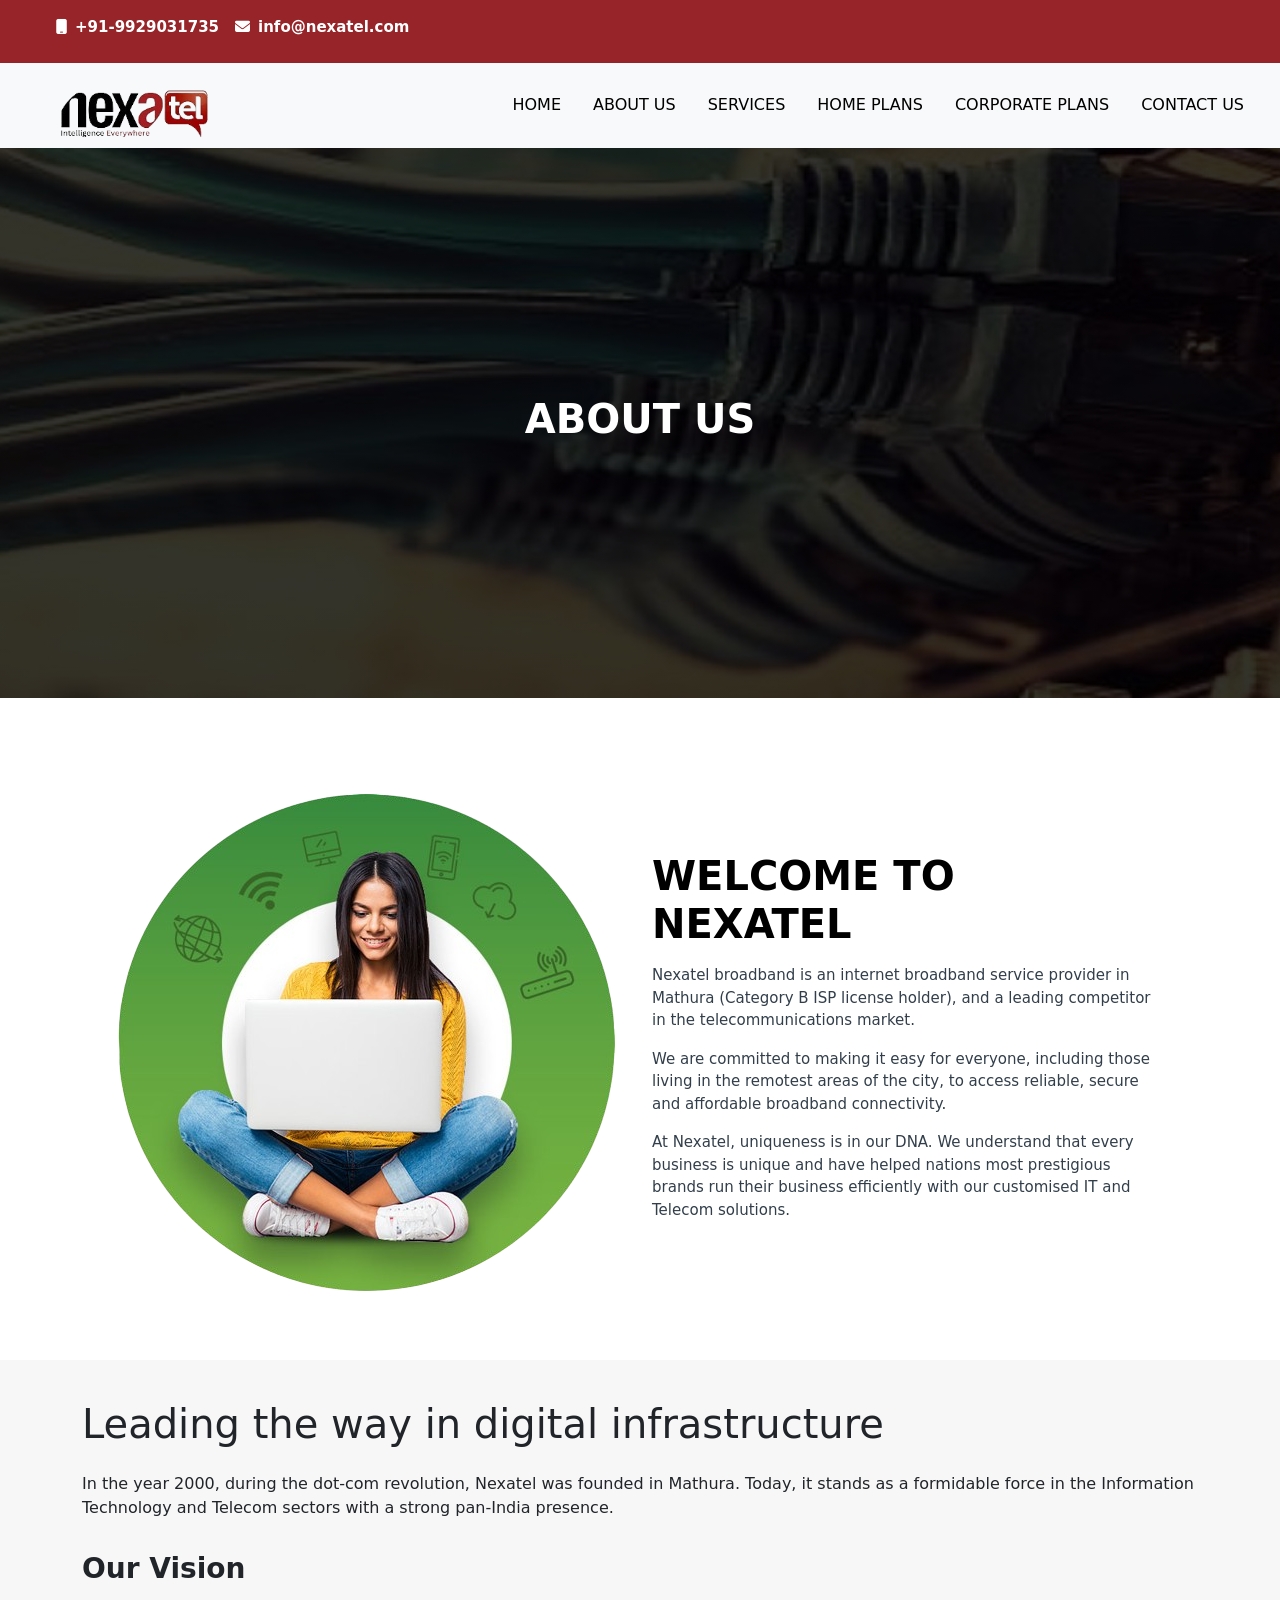
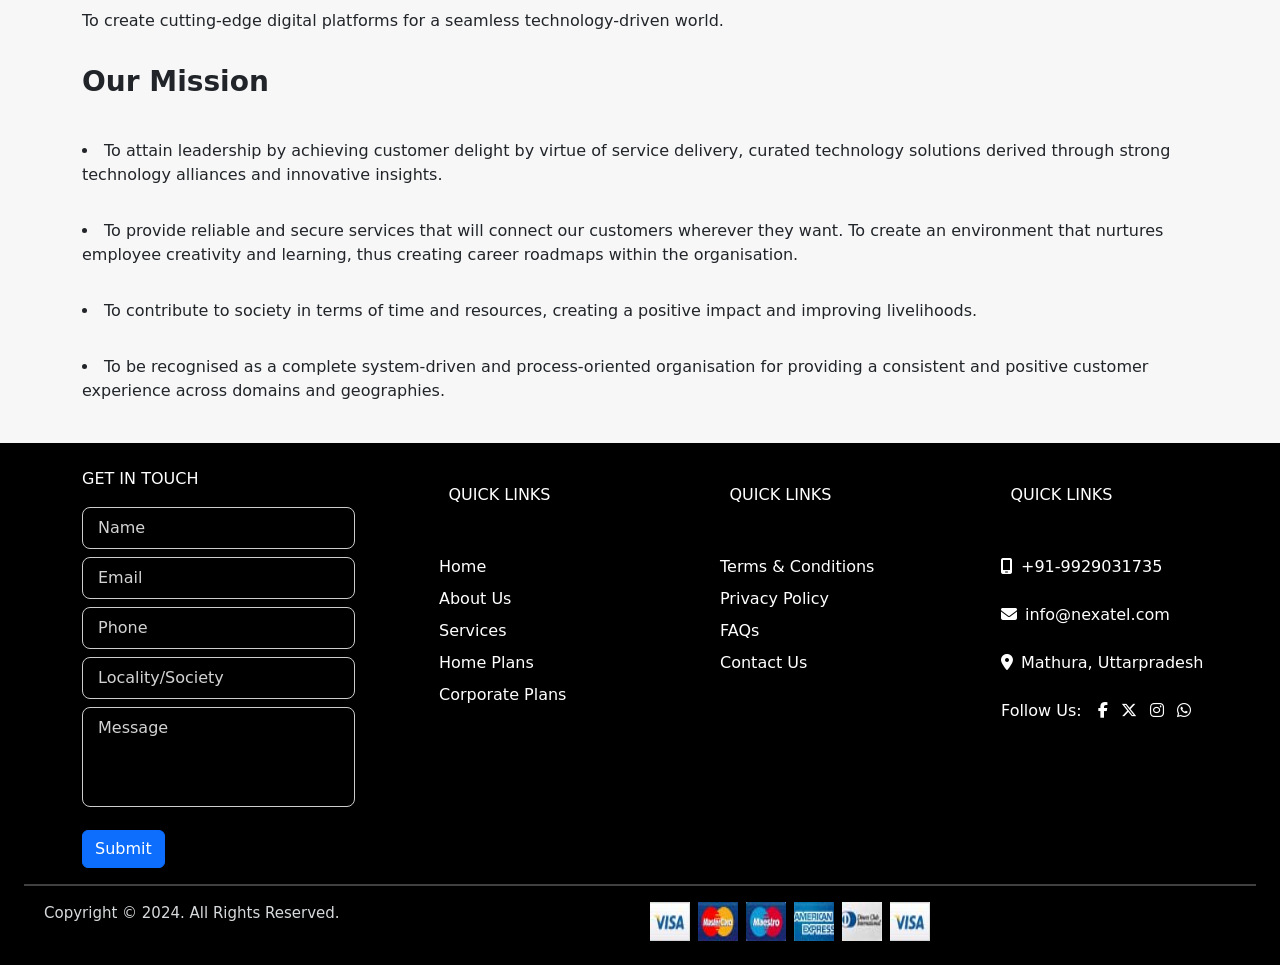
<file: about.html>
<!doctype html>
<html lang="en">
<head>
    <meta charset="utf-8">
    <meta name="viewport" content="width=device-width, initial-scale=1, shrink-to-fit=no">
    <link href="https://cdn.jsdelivr.net/npm/bootstrap@5.0.1/dist/css/bootstrap.min.css" rel="stylesheet" integrity="sha384-+0n0xVW2eSR5OomGNYDnhzAbDsOXxcvSN1TPprVMTNDbiYZCxYbOOl7+AMvyTG2x" crossorigin="anonymous">
    <title>aboutpage</title>
    <link href="style.css" rel="stylesheet" />
      <link rel="stylesheet" href="https://cdnjs.cloudflare.com/ajax/libs/font-awesome/6.5.1/css/all.min.css">
</head>
<body>
  <header>
    <div class="first-header p-2">
    <div class="d-flex justify-content-start">
        <p class="phone-number ms-5 mt-2"><i class="fa-solid fa-mobile me-2 icon1"></i>+91-9929031735</p>
        <p class="phone-number ms-3 mt-2"><i class="fa-solid fa-envelope icon1 me-2"></i>info@nexatel.com</p>
        </div>
    </div>
    <nav class="navbar navbar-expand-lg bg-body-tertiary">
  <div class="container-fluid">
     <img src="images/logo.png" class="logo ms-5 mt-3"/>
    <button class="navbar-toggler" type="button" data-bs-toggle="collapse" data-bs-target="#navbarNav" aria-controls="navbarNav" aria-expanded="false" aria-label="Toggle navigation">
      <span class="navbar-toggler-icon"></span>
    </button>
    <div class="collapse navbar-collapse" id="navbarNav">
      <ul class="navbar-nav ms-auto">
        <li class="nav-item">
           <a class="nav-link  me-3" href="index.html" aria-disabled="true">HOME</a>
        </li>
        <li class="nav-item">
          <a class="nav-link me-3" aria-disabled="true" href="about.html">ABOUT US</a>
        </li>
        <li class="nav-item">
           <a class="nav-link  me-3" aria-disabled="true" href="sevices.html">SERVICES</a>
        </li>
        <li class="nav-item">
          <a class="nav-link  me-3" aria-disabled="true" href="homeplanes.html">HOME PLANS</a>
        </li>
        <li class="nav-item">
          <a class="nav-link  me-3" aria-disabled="true" href="CORPORATE PLANS.html">CORPORATE PLANS</a>
        </li>
        <li class="nav-item">
          <a class="nav-link  me-3" aria-disabled="true" href="contact.html">CONTACT US</a>
        </li>
      </ul>
    </div>
  </div>
</nav>
  </header>

<section class="section1">

         <div class="image-section">
            <div class="d-flex justify-content-center">
                <h1 class="image-text">ABOUT US</h1>
            </div>
         </div>
   </section>

<section class="mt-5">
    <div class="container p-5">
        <div class="row">
            <div class="col-12 col-lg-6">
                <img src="images/about-image.png"/>
            </div>
            <div class="col-12 col-lg-6 d-flex flex-column justify-content-center">
                
                    <div class="box">
                    <h1 class="box2-heading">welcome to nexatel</h1>
                    <p class="box2-para mt-3">Nexatel broadband is an internet broadband service provider in Mathura (Category B ISP license holder), and a leading competitor in the telecommunications market.
</p>
<p class="mt-3 box2-para"> We are committed to making it easy for everyone, including those living in the remotest areas of the city, to access reliable, secure and affordable broadband connectivity.
</p>
<p class="mt-3 box2-para">At Nexatel, uniqueness is in our DNA. We understand that every business is unique and have helped nations most prestigious brands run their business efficiently with our customised IT and Telecom solutions. </p>
          
                </div>
            </div>
        </div>
    </div>
</section>


<section class="section3 mt-3">
    <div class="container pt-4 pb-4">
    <div class="d-flex flex-column justify-content-center">
     <h1 class="s3-heading1 mt-3">
        Leading the way in digital infrastructure
     </h1>
     <p class="s3-para1 mt-3">
        In the year 2000, during the dot-com revolution, Nexatel was founded in Mathura. Today, it stands as a formidable force in the Information Technology and Telecom sectors with a strong pan-India presence.
     </p>
     <h3 class="s3-heading2 mt-3">
        Our Vision
     </h3>
     <p class="s3-para2 mt-3">
       To create cutting-edge digital platforms for a seamless technology-driven world.
      </p> 
     <h3 class="s3-heading2 mt-3">
        Our Mission
     </h3>
     <p class="s3-list-items mt-3">
        <li>To attain leadership by achieving customer delight by virtue of service delivery, curated technology solutions derived through strong technology alliances and innovative insights.</li>
     </p>
     <p class="s3-list-items">
        <li>To provide reliable and secure services that will connect our customers wherever they want. To create an environment that nurtures employee creativity and learning, thus creating career roadmaps within the organisation.</li>
     </p>
     <p class="s3-list-items">
        <li>To contribute to society in terms of time and resources, creating a positive impact and improving livelihoods.</li>
     </p>
     <p class="s3-list-items">
        <li>To be recognised as a complete system-driven and process-oriented organisation for providing a consistent and positive customer experience across domains and geographies.</li>
     </p>
    
</div>
    </div>
   
</section>

<section class="last-container p-4">
    <div class="container">
        <div class="row g-2">
            <div class="col-12 col-lg-3">
                
                <p class="last-heading1 text-white">GET IN TOUCH</p>

                <form>
                    
                    <div class="inputs">
                        <input type="text" placeholder="Name"/>
                    </div>

                    <div class="inputs mt-2">
                        <input type="email" placeholder="Email"/>
                    </div>

                    <div class="inputs mt-2">
                        <input type="tel" placeholder="Phone"/>
                    </div>

                    <div class="inputs mt-2">
                        <input type="text" placeholder="Locality/Society"/>
                    </div>

                    <div class="inputs mt-2">
                        <textarea placeholder="Message"></textarea>
                    </div>

                    <button class="btn btn-primary mt-3">
                        Submit
                    </button>

                </form>

            </div>
            <div class="col-12 col-lg-3">
              <div class=" p-2 m-2">
              <p class="last-heading2 text-white">QUICK LINKS</p>
              <div class="container ms-5">
                <div class="d-flex flex-column justify-content-center mt-5">
                  
                    <a  class="list-items" href="main.html">Home</a>
                    <a class="list-items mt-2" href="about.html">About Us</a>
                    <a class="list-items mt-2" href="sevices.html">Services</a>
                    <a class="list-items mt-2" href="homeplanes.html">Home Plans</a>
                    <a class="list-items mt-2" href="CORPORATE PLANS.html" >Corporate Plans</a>
                   
                  
                </div>
            </div>
            </div>
        </div>
        <div class="col-12 col-lg-3">
              <div class=" p-2 m-2">
              <p class="last-heading2 text-white">QUICK LINKS</p>
              <div class="container ms-5">
                <div class="d-flex flex-column justify-content-center mt-5">
                  
                    <a  class="list-items" href="">Terms & Conditions</a>
                    <a class="list-items mt-2" href="">Privacy Policy</a>
                    <a class="list-items mt-2" href="">FAQs</a>
                    <a class="list-items mt-2" href="contact.html">Contact Us</a>
                    
                  
                </div>
            </div>
            </div>
        </div>
        <div class="col-12 col-lg-3">
              <div class=" p-2 m-2">
              <p class="last-heading2 text-white">QUICK LINKS</p>
              <div class="container ms-5">
                <div class="d-flex flex-column justify-content-center mt-5">
                  
                    <p  class="list-items" href=""><i class="fa-solid fa-mobile-screen me-2"></i>+91-9929031735</p>
                    <p class="list-items mt-2" href=""><i class="fa-solid fa-envelope me-2"></i>info@nexatel.com</p>
                    <p class="list-items mt-2" href=""><i class="fa-solid fa-location-dot me-2"></i>Mathura, Uttarpradesh</p>
                    <div class="d-flex">
                      <p class="list-items mt-2">
                         Follow Us:
                      </p>
                      <div class="mt-2 ms-3">
                      <i class="fa-brands fa-facebook-f icons"></i>
                      <i class="fa-brands fa-x-twitter icons ms-2"></i>
                      <i class="fa-brands fa-instagram icons ms-2"></i>
                       <i class="fa-brands fa-whatsapp icons ms-2"></i>
                    </div>
                    </div>
                  
                </div>
            </div>
            </div>
        </div>
    </div>

</div>
<hr style="color: white; border: 1px solid white;"/>
   <div class="footer">
     <div class="d-flex justify-content-between">
      <div class="col-12 col-lg-6">
        <p class="last-text">Copyright © 2024. All Rights Reserved.</p>
       </div>
       <div class="col-12 col-lg-6 d-flex">
        <img src="images/pa01.jpg" class="last-images">
        <img src="images/pa02.jpg" class="last-images ms-2">
        <img src="images/pa03.jpg" class="last-images ms-2">
        <img src="images/pa04.jpg" class="last-images ms-2">
        <img src="images/pa05.jpg" class="last-images ms-2">
        <img src="images/pa01.jpg" class="last-images ms-2">
       </div>
     </div>
   </div>
</section>


    <script src="https://cdn.jsdelivr.net/npm/bootstrap@5.0.1/dist/js/bootstrap.bundle.min.js" integrity="sha384-gtEjrD/SeCtmISkJkNUaaKMoLD0//ElJ19smozuHV6z3Iehds+3Ulb9Bn9Plx0x4" crossorigin="anonymous"></script>
</body>
</html>
</file>
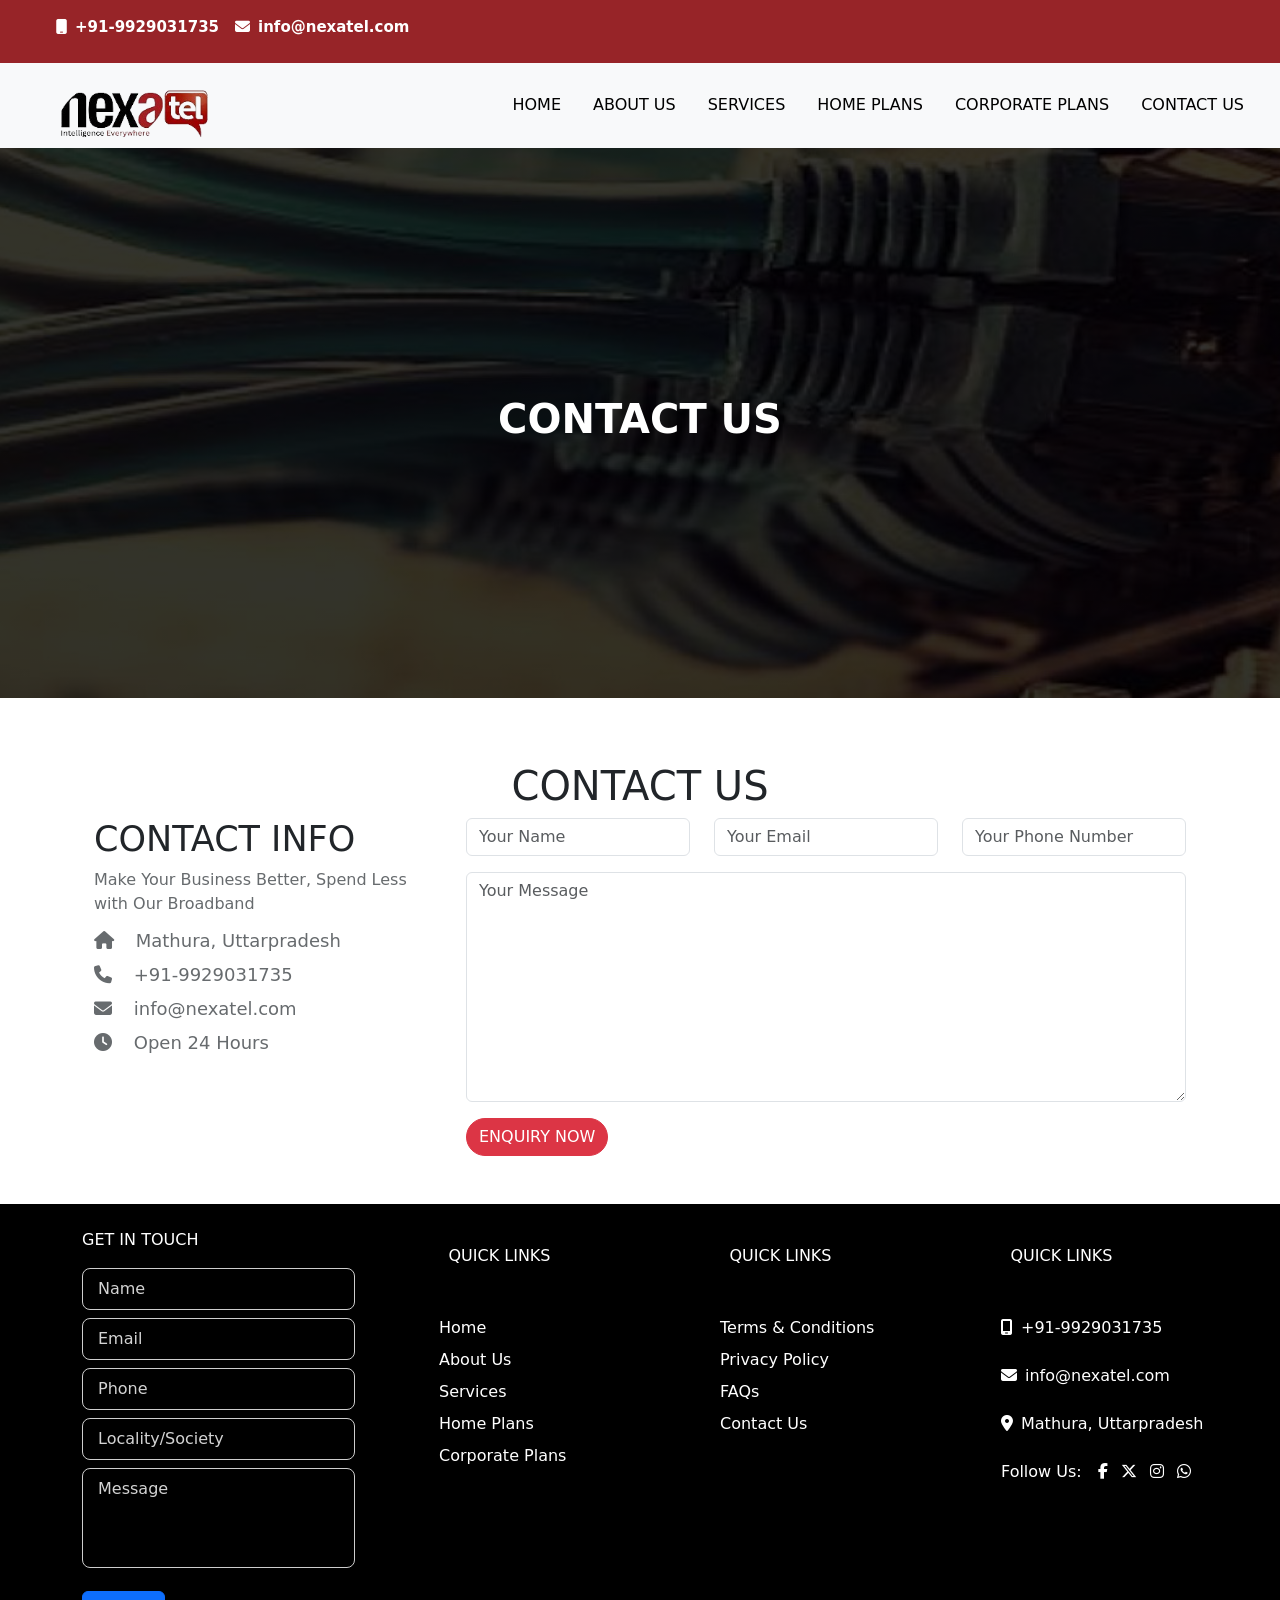
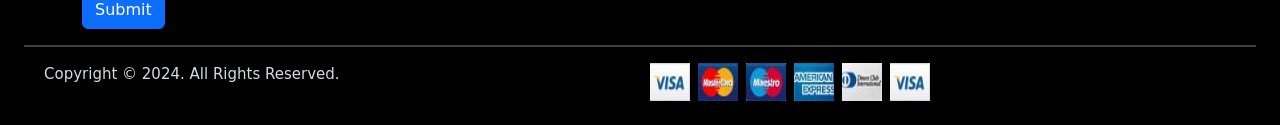
<file: contact.html>
<!doctype html>
<html lang="en">
<head>
    <meta charset="utf-8">
    <meta name="viewport" content="width=device-width, initial-scale=1, shrink-to-fit=no">
    <link href="https://cdn.jsdelivr.net/npm/bootstrap@5.0.1/dist/css/bootstrap.min.css" rel="stylesheet" integrity="sha384-+0n0xVW2eSR5OomGNYDnhzAbDsOXxcvSN1TPprVMTNDbiYZCxYbOOl7+AMvyTG2x" crossorigin="anonymous">
    <title>contactpage</title>
    <link href="style.css" rel="stylesheet" />
      <link rel="stylesheet" href="https://cdnjs.cloudflare.com/ajax/libs/font-awesome/6.5.1/css/all.min.css">
</head>
<body>
     <header>
    <div class="first-header p-2">
    <div class="d-flex justify-content-start">
        <p class="phone-number ms-5 mt-2"><i class="fa-solid fa-mobile me-2 icon1"></i>+91-9929031735</p>
        <p class="phone-number ms-3 mt-2"><i class="fa-solid fa-envelope icon1 me-2"></i>info@nexatel.com</p>
        </div>
    </div>
    <nav class="navbar navbar-expand-lg bg-body-tertiary">
  <div class="container-fluid">
     <img src="images/logo.png" class="logo ms-5 mt-3"/>
    <button class="navbar-toggler" type="button" data-bs-toggle="collapse" data-bs-target="#navbarNav" aria-controls="navbarNav" aria-expanded="false" aria-label="Toggle navigation">
      <span class="navbar-toggler-icon"></span>
    </button>
    <div class="collapse navbar-collapse" id="navbarNav">
      <ul class="navbar-nav ms-auto">
        <li class="nav-item">
           <a class="nav-link  me-3" href="index.html" aria-disabled="true">HOME</a>
        </li>
        <li class="nav-item">
          <a class="nav-link me-3" aria-disabled="true" href="about.html">ABOUT US</a>
        </li>
        <li class="nav-item">
           <a class="nav-link  me-3" aria-disabled="true" href="sevices.html">SERVICES</a>
        </li>
        <li class="nav-item">
          <a class="nav-link  me-3" aria-disabled="true" href="homeplanes.html">HOME PLANS</a>
        </li>
        <li class="nav-item">
          <a class="nav-link  me-3" aria-disabled="true" href="CORPORATE PLANS.html">CORPORATE PLANS</a>
        </li>
        <li class="nav-item">
          <a class="nav-link  me-3" aria-disabled="true" href="contact.html">CONTACT US</a>
        </li>
      </ul>
    </div>
  </div>
</nav>
  </header>

  <section class="section1">

         <div class="image-section">
            <div class="d-flex justify-content-center">
                <h1 class="image-text">CONTACT US</h1>
            </div>
         </div>
   </section>









<section class="contact-section2 mt-3 p-5">
        <div class="container">
            <h1 class="heading1">CONTACT US</h1>
            <div class="container">
    <div class="row">

        <!-- CONTACT INFO -->
        <div class="col-12 col-lg-4 mb-4">

            <div class="d-flex flex-column justify-content-start">

                <h1 class="contact-info-heading">
                    Contact Info
                </h1>

                <p class="contact-texts">
                    Make Your Business Better, Spend Less with Our Broadband
                </p>

                <p class="contact-texts p1">
                    <i class="fa-solid fa-house me-3"></i>
                    Mathura, Uttarpradesh
                </p>

                <p class="contact-texts p1">
                    <i class="fa-solid fa-phone me-3"></i>
                    +91-9929031735
                </p>

                <p class="contact-texts p1">
                    <i class="fa-solid fa-envelope me-3"></i>
                    info@nexatel.com
                </p>

                <p class="contact-texts p1">
                    <i class="fa-solid fa-clock me-3"></i>
                    Open 24 Hours
                </p>

            </div>

        </div>

        <!-- FORM SECTION -->
        <div class="col-12 col-lg-8">

            <form>

                <div class="row">

                    <div class="col-12 col-md-4 mb-3">
                        <input 
                            type="text"
                            class="form-control enterinputs"
                            placeholder="Your Name"
                        />
                    </div>

                    <div class="col-12 col-md-4 mb-3">
                        <input 
                            type="email"
                            class="form-control enterinputs"
                            placeholder="Your Email"
                        />
                    </div>

                    <div class="col-12 col-md-4 mb-3">
                        <input 
                            type="text"
                            class="form-control enterinputs"
                            placeholder="Your Phone Number"
                        />
                    </div>

                </div>

                <div class="mb-3">
                    <textarea 
                        class="form-control"
                        rows="9"
                        placeholder="Your Message"
                    ></textarea>
                </div>

                <button class="btn btn-danger">
                    ENQUIRY NOW
                </button>

            </form>

        </div>

    </div>
</div>


        </div>



</section>

<section class="last-container p-4">
    <div class="container">
        <div class="row g-2">
            <div class="col-12 col-lg-3">
                
                <p class="last-heading1 text-white">GET IN TOUCH</p>

                <form>
                    
                    <div class="inputs">
                        <input type="text" placeholder="Name"/>
                    </div>

                    <div class="inputs mt-2">
                        <input type="email" placeholder="Email"/>
                    </div>

                    <div class="inputs mt-2">
                        <input type="tel" placeholder="Phone"/>
                    </div>

                    <div class="inputs mt-2">
                        <input type="text" placeholder="Locality/Society"/>
                    </div>

                    <div class="inputs mt-2">
                        <textarea placeholder="Message"></textarea>
                    </div>

                    <button class="btn btn-primary mt-3">
                        Submit
                    </button>

                </form>

            </div>
            <div class="col-12 col-lg-3">
              <div class=" p-2 m-2">
              <p class="last-heading2 text-white">QUICK LINKS</p>
              <div class="container ms-5">
                <div class="d-flex flex-column justify-content-center mt-5">
                  
                    <a  class="list-items" href="main.html">Home</a>
                    <a class="list-items mt-2" href="about.html">About Us</a>
                    <a class="list-items mt-2" href="sevices.html">Services</a>
                    <a class="list-items mt-2" href="homeplanes.html">Home Plans</a>
                    <a class="list-items mt-2" href="CORPORATE PLANS.html" >Corporate Plans</a>
                   
                  
                </div>
            </div>
            </div>
        </div>
        <div class="col-12 col-lg-3">
              <div class=" p-2 m-2">
              <p class="last-heading2 text-white">QUICK LINKS</p>
              <div class="container ms-5">
                <div class="d-flex flex-column justify-content-center mt-5">
                  
                    <a  class="list-items" href="">Terms & Conditions</a>
                    <a class="list-items mt-2" href="">Privacy Policy</a>
                    <a class="list-items mt-2" href="">FAQs</a>
                    <a class="list-items mt-2" href="contact.html">Contact Us</a>
                    
                  
                </div>
            </div>
            </div>
        </div>
        <div class="col-12 col-lg-3">
              <div class=" p-2 m-2">
              <p class="last-heading2 text-white">QUICK LINKS</p>
              <div class="container ms-5">
                <div class="d-flex flex-column justify-content-center mt-5">
                  
                    <p  class="list-items" href=""><i class="fa-solid fa-mobile-screen me-2"></i>+91-9929031735</p>
                    <p class="list-items mt-2" href=""><i class="fa-solid fa-envelope me-2"></i>info@nexatel.com</p>
                    <p class="list-items mt-2" href=""><i class="fa-solid fa-location-dot me-2"></i>Mathura, Uttarpradesh</p>
                    <div class="d-flex">
                      <p class="list-items mt-2">
                         Follow Us:
                      </p>
                      <div class="mt-2 ms-3">
                      <i class="fa-brands fa-facebook-f icons"></i>
                      <i class="fa-brands fa-x-twitter icons ms-2"></i>
                      <i class="fa-brands fa-instagram icons ms-2"></i>
                       <i class="fa-brands fa-whatsapp icons ms-2"></i>
                    </div>
                    </div>
                  
                </div>
            </div>
            </div>
        </div>
    </div>

</div>
<hr style="color: white; border: 1px solid white;"/>
   <div class="footer">
     <div class="d-flex justify-content-between">
      <div class="col-12 col-lg-6">
        <p class="last-text">Copyright © 2024. All Rights Reserved.</p>
       </div>
       <div class="col-12 col-lg-6 d-flex">
        <img src="images/pa01.jpg" class="last-images">
        <img src="images/pa02.jpg" class="last-images ms-2">
        <img src="images/pa03.jpg" class="last-images ms-2">
        <img src="images/pa04.jpg" class="last-images ms-2">
        <img src="images/pa05.jpg" class="last-images ms-2">
        <img src="images/pa01.jpg" class="last-images ms-2">
       </div>
     </div>
   </div>
</section>
    <script src="https://cdn.jsdelivr.net/npm/bootstrap@5.0.1/dist/js/bootstrap.bundle.min.js" integrity="sha384-gtEjrD/SeCtmISkJkNUaaKMoLD0//ElJ19smozuHV6z3Iehds+3Ulb9Bn9Plx0x4" crossorigin="anonymous"></script>
</body>
</html>
</file>
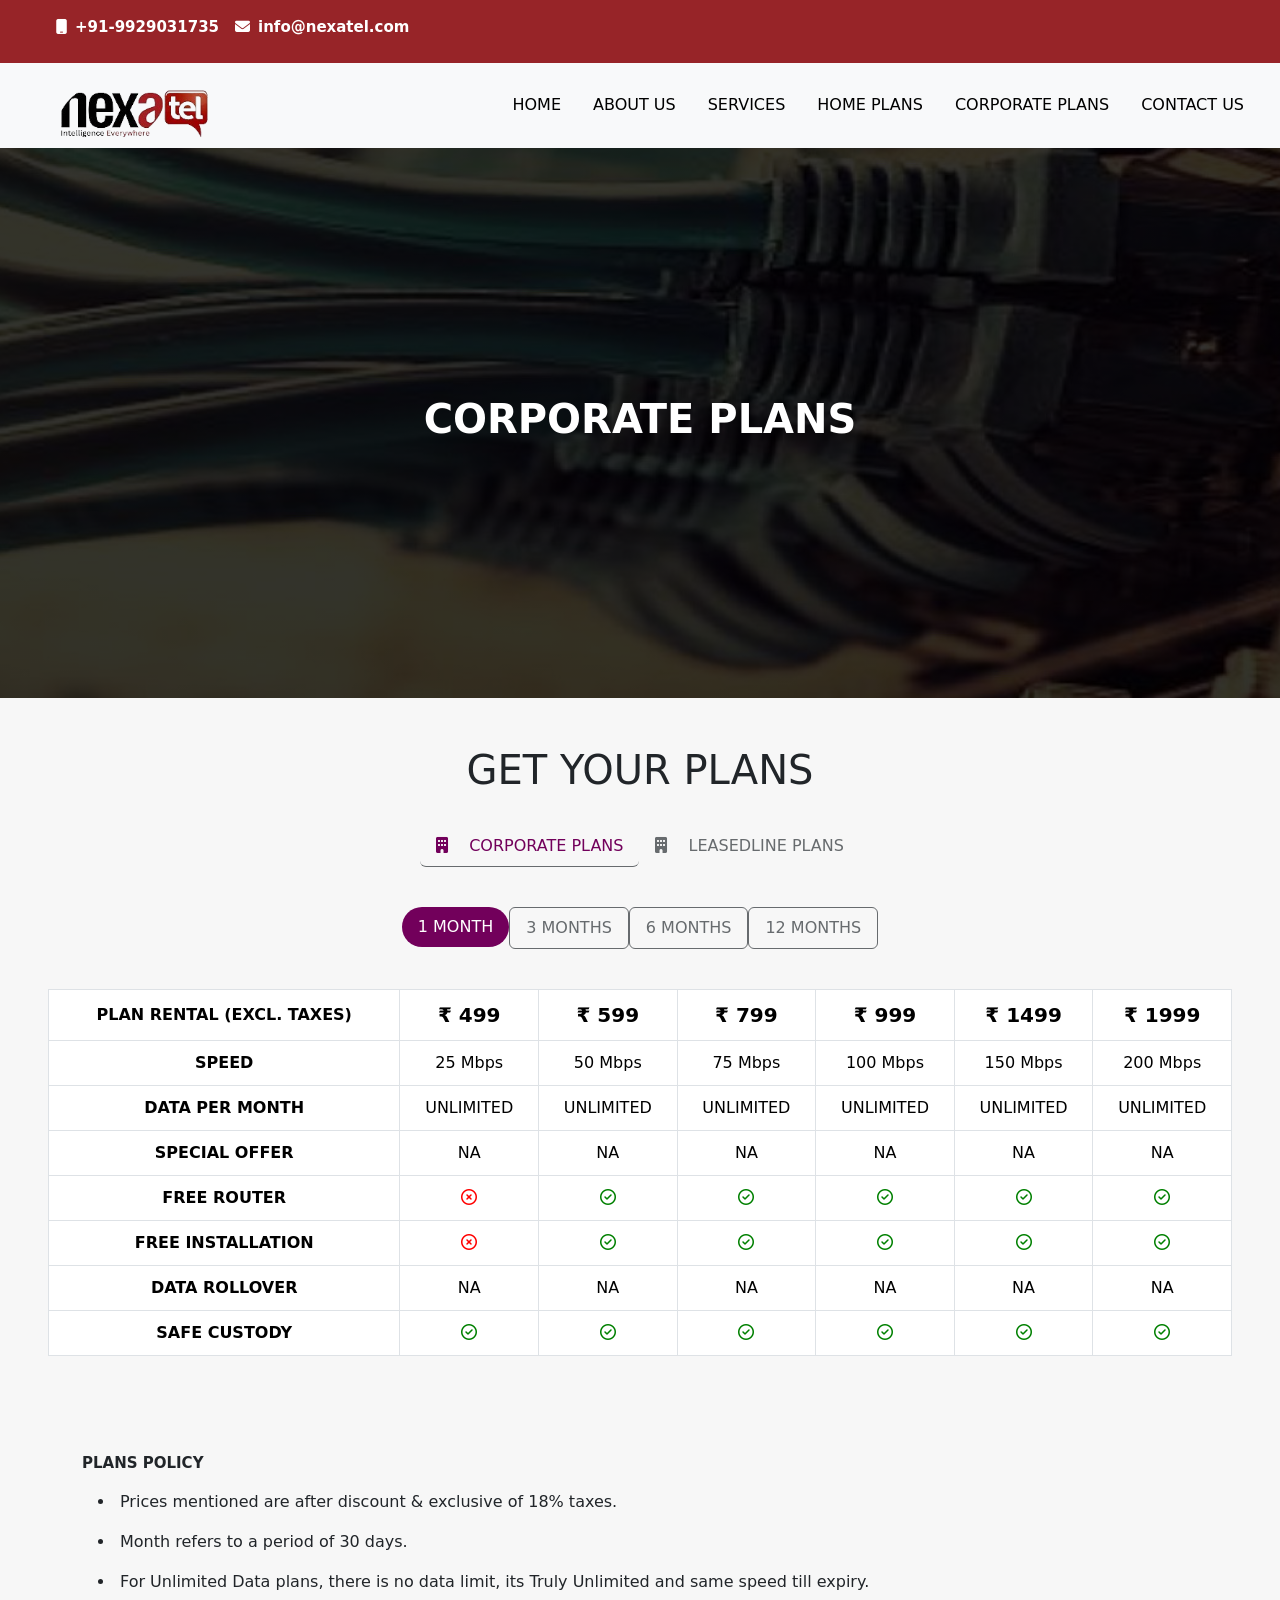
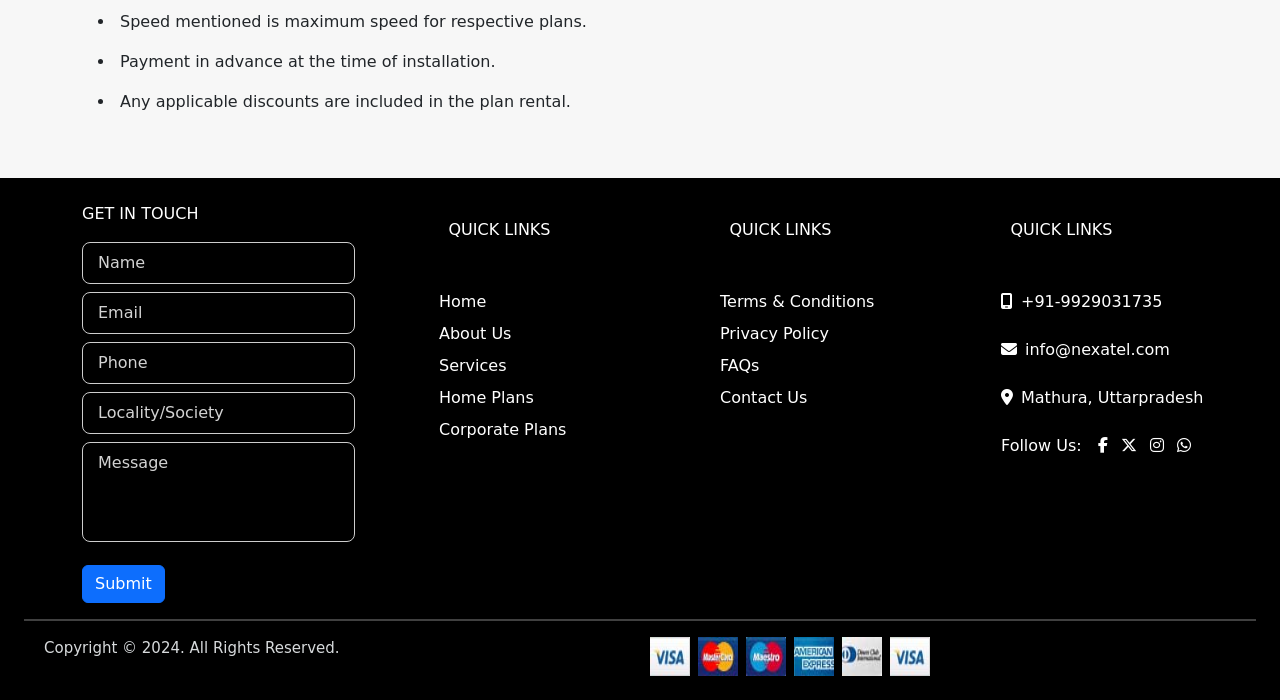
<file: CORPORATE PLANS.html>
<!doctype html>
<html lang="en">
<head>
    <meta charset="utf-8">
    <meta name="viewport" content="width=device-width, initial-scale=1, shrink-to-fit=no">
    <link href="https://cdn.jsdelivr.net/npm/bootstrap@5.0.1/dist/css/bootstrap.min.css" rel="stylesheet" integrity="sha384-+0n0xVW2eSR5OomGNYDnhzAbDsOXxcvSN1TPprVMTNDbiYZCxYbOOl7+AMvyTG2x" crossorigin="anonymous">
    <title>CORPORATE PLANS</title>
    <link href="style.css" rel="stylesheet" />
      <link rel="stylesheet" href="https://cdnjs.cloudflare.com/ajax/libs/font-awesome/6.5.1/css/all.min.css">
</head>
<body>

    <header>
    <div class="first-header p-2">
    <div class="d-flex justify-content-start">
        <p class="phone-number ms-5 mt-2"><i class="fa-solid fa-mobile me-2 icon1"></i>+91-9929031735</p>
        <p class="phone-number ms-3 mt-2"><i class="fa-solid fa-envelope icon1 me-2"></i>info@nexatel.com</p>
        </div>
    </div>
    <nav class="navbar navbar-expand-lg bg-body-tertiary">
  <div class="container-fluid">
     <img src="images/logo.png" class="logo ms-5 mt-3"/>
    <button class="navbar-toggler" type="button" data-bs-toggle="collapse" data-bs-target="#navbarNav" aria-controls="navbarNav" aria-expanded="false" aria-label="Toggle navigation">
      <span class="navbar-toggler-icon"></span>
    </button>
    <div class="collapse navbar-collapse" id="navbarNav">
      <ul class="navbar-nav ms-auto">
        <li class="nav-item">
           <a class="nav-link  me-3" href="index.html" aria-disabled="true">HOME</a>
        </li>
        <li class="nav-item">
          <a class="nav-link me-3" aria-disabled="true" href="about.html">ABOUT US</a>
        </li>
        <li class="nav-item">
           <a class="nav-link  me-3" aria-disabled="true" href="sevices.html">SERVICES</a>
        </li>
        <li class="nav-item">
          <a class="nav-link  me-3" aria-disabled="true" href="homeplanes.html">HOME PLANS</a>
        </li>
        <li class="nav-item">
          <a class="nav-link  me-3" aria-disabled="true" href="CORPORATE PLANS.html">CORPORATE PLANS</a>
        </li>
        <li class="nav-item">
          <a class="nav-link  me-3" aria-disabled="true" href="contact.html">CONTACT US</a>
        </li>
      </ul>
    </div>
  </div>
</nav>
  </header>
 <section class="section1">

         <div class="image-section">
            <div class="d-flex justify-content-center">
                <h1 class="image-text">CORPORATE PLANS</h1>
            </div>
         </div>
   </section>

<section class="homeplans-section2 p-5">

    <div class="d-flex justify-content-center">
        <h1 class="heading1">GET YOUR PLANS</h1>
    </div>

    <!-- MAIN TABS -->
    <div class="d-flex justify-content-center mt-4">
        <ul class="nav nav-pills mb-3" id="main-tab" role="tablist">

            <li class="nav-item" role="presentation">
                <button class="nav-link active starting-btn active-btn"
                    id="unlimited-tab"
                    data-bs-toggle="pill"
                    data-bs-target="#unlimited"
                    type="button"
                    role="tab">
                    <i class="fa-solid fa-building me-3"></i>
                   CORPORATE PLANS
                </button>
            </li>

            <li class="nav-item" role="presentation">
                <button class="nav-link starting-btn active-btn"
                    id="fup-tab"
                    data-bs-toggle="pill"
                    data-bs-target="#fup"
                    type="button"
                    role="tab">
                    <i class="fa-solid fa-building me-3"></i>
                    LEASEDLINE PLANS
                </button>
            </li>

        </ul>
    </div>

    <div class="tab-content" id="main-tabContent">

        <!-- UNLIMITED PLANS -->
        <div class="tab-pane fade show active" id="unlimited" role="tabpanel">

            <!-- INNER TABS -->
            <div class="d-flex justify-content-center mt-4">

                <ul class="nav nav-pills mb-3" id="month-tab" role="tablist">

                    <li class="nav-item">
                        <button class="nav-link active inside-nav"
                            id="month1-tab"
                            data-bs-toggle="pill"
                            data-bs-target="#month1"
                            type="button">
                            1 MONTH
                        </button>
                    </li>

                    <li class="nav-item">
                        <button class="nav-link inside-nav"
                            id="month2-tab"
                            data-bs-toggle="pill"
                            data-bs-target="#month2"
                            type="button">
                            3 MONTHS
                        </button>
                    </li>

                    <li class="nav-item">
                        <button class="nav-link inside-nav"
                            id="month6-tab"
                            data-bs-toggle="pill"
                            data-bs-target="#month6"
                            type="button">
                            6 MONTHS
                        </button>
                    </li>

                    <li class="nav-item">
                        <button class="nav-link inside-nav"
                            id="month12-tab"
                            data-bs-toggle="pill"
                            data-bs-target="#month12"
                            type="button">
                            12 MONTHS
                        </button>
                    </li>

                </ul>

            </div>

            <!-- INNER TAB CONTENT -->
            <div class="tab-content mt-4" id="month-tabContent">

                <!-- 1 MONTH -->
                <div class="tab-pane fade show active" id="month1">

                   <div class="table-responsive">
    <table class="table table-bordered">

        <thead>
            <tr>
                <th class="table-heading1">PLAN RENTAL (EXCL. TAXES)</th>
                <th class="table-headings">₹ 499</th>
                <th class="table-headings">₹ 599</th>
                <th class="table-headings">₹ 799</th>
                <th class="table-headings">₹ 999</th>
                <th class="table-headings">₹ 1499</th>
                <th class="table-headings">₹ 1999</th>
            </tr>
        </thead>

        <tbody>

            <tr>
                <th>SPEED</th>
                <td>25 Mbps</td>
                <td>50 Mbps</td>
                <td>75 Mbps</td>
                <td>100 Mbps</td>
                <td>150 Mbps</td>
                <td>200 Mbps</td>
            </tr>

            <tr>
                <th>DATA PER MONTH</th>
                <td>UNLIMITED</td>
                <td>UNLIMITED</td>
                <td>UNLIMITED</td>
                <td>UNLIMITED</td>
                <td>UNLIMITED</td>
                <td>UNLIMITED</td>
            </tr>

            <tr>
                <th>SPECIAL OFFER</th>
                <td>NA</td>
                <td>NA</td>
                <td>NA</td>
                <td>NA</td>
                <td>NA</td>
                <td>NA</td>
            </tr>

            <tr>
                <th>FREE ROUTER</th>
                <td><i class="fa-regular fa-circle-xmark"></i></td>
                <td><i class="fa-regular fa-circle-check"></i></td>
                <td><i class="fa-regular fa-circle-check"></i></td>
                <td><i class="fa-regular fa-circle-check"></i></td>
                <td><i class="fa-regular fa-circle-check"></i></td>
                <td><i class="fa-regular fa-circle-check"></i></td>
            </tr>

            <tr>
                <th>FREE INSTALLATION</th>
                <td><i class="fa-regular fa-circle-xmark"></i></td>
                <td><i class="fa-regular fa-circle-check"></i></td>
                <td><i class="fa-regular fa-circle-check"></i></td>
                <td><i class="fa-regular fa-circle-check"></i></td>
                <td><i class="fa-regular fa-circle-check"></i></td>
                <td><i class="fa-regular fa-circle-check"></i></td>
            </tr>

            <tr>
                <th>DATA ROLLOVER</th>
                <td>NA</td>
                <td>NA</td>
                <td>NA</td>
                <td>NA</td>
                <td>NA</td>
                <td>NA</td>
            </tr>

            <tr>
                <th>SAFE CUSTODY</th>
                <td><i class="fa-regular fa-circle-check"></i></td>
                <td><i class="fa-regular fa-circle-check"></i></td>
                <td><i class="fa-regular fa-circle-check"></i></td>
                <td><i class="fa-regular fa-circle-check"></i></td>
                <td><i class="fa-regular fa-circle-check"></i></td>
                <td><i class="fa-regular fa-circle-check"></i></td>
            </tr>

        </tbody>

    </table>
</div>
                </div>

                <!-- 3 MONTHS -->
                <div class="tab-pane fade" id="month2">
                    <div class="table-responsive">
    <table class="table table-bordered">

        <thead>
            <tr>
                <th class="table-heading1">PLAN RENTAL (EXCL. TAXES)</th>
                <th class="table-headings">₹ 7499</th>
                <th class="table-headings">₹ 14999</th>
                <th class="table-headings">₹ 29999</th>
                <th class="table-headings">₹ 44999</th>
                <th class="table-headings">₹ 59999</th>
                <th class="table-headings">₹ 74999</th>
            </tr>
        </thead>

        <tbody>

            <tr>
                <th>SPEED</th>
                <td>5 Mbps</td>
                <td>10 Mbps</td>
                <td>20 Mbps</td>
                <td>30 Mbps</td>
                <td>40 Mbps</td>
                <td>50 Mbps</td>
            </tr>

            <tr>
                <th>DATA PER MONTH</th>
                <td><b>Unlimited</b></td>
                <td><b>Unlimited</b></td>
                <td><b>Unlimited</b></td>
                <td><b>Unlimited</b></td>
                <td><b>Unlimited</b></td>
                <td><b>Unlimited</b></td>
            </tr>

            <tr>
                <th>SPECIAL OFFER</th>
                <td>NA</td>
                <td>NA</td>
                <td>NA</td>
                <td>NA</td>
                <td>NA</td>
                <td>NA</td>
            </tr>

            <tr>
                <th>FREE ROUTER</th>
                <td><i class="fa-regular fa-circle-check"></i></td>
                <td><i class="fa-regular fa-circle-check"></i></td>
                <td><i class="fa-regular fa-circle-check"></i></td>
                <td><i class="fa-regular fa-circle-check"></i></td>
                <td><i class="fa-regular fa-circle-check"></i></td>
                <td><i class="fa-regular fa-circle-check"></i></td>
            </tr>

            <tr>
                <th>FREE INSTALLATION</th>
                <td><i class="fa-regular fa-circle-check"></i></td>
                <td><i class="fa-regular fa-circle-check"></i></td>
                <td><i class="fa-regular fa-circle-check"></i></td>
                <td><i class="fa-regular fa-circle-check"></i></td>
                <td><i class="fa-regular fa-circle-check"></i></td>
                <td><i class="fa-regular fa-circle-check"></i></td>
            </tr>

            <tr>
                <th>DATA ROLLOVER</th>
                <td>NA</td>
                <td>NA</td>
                <td>NA</td>
                <td>NA</td>
                <td>NA</td>
                <td>NA</td>
            </tr>

            <tr>
                <th>SAFE CUSTODY</th>
                <td><i class="fa-regular fa-circle-check"></i></td>
                <td><i class="fa-regular fa-circle-check"></i></td>
                <td><i class="fa-regular fa-circle-check"></i></td>
                <td><i class="fa-regular fa-circle-check"></i></td>
                <td><i class="fa-regular fa-circle-check"></i></td>
                <td><i class="fa-regular fa-circle-check"></i></td>
            </tr>

        </tbody>

    </table>
</div>
                </div>

                <!-- 6 MONTHS -->
                <div class="tab-pane fade" id="month6">
                    <div class="table-responsive">
                        <table class="table table-bordered">

                            <thead>
                                <tr>
                                    <th class="table-heading1">PLAN RENTAL (EXCL. TAXES)</th>
                                    <th class="table-headings">₹ 499</th>
                                    <th class="table-headings">₹ 599</th>
                                    <th class="table-headings">₹ 799</th>
                                    <th class="table-headings">₹ 999</th>
                                </tr>
                            </thead>

                            <tbody>

                                <tr>
                                    <th>SPEED</th>
                                    <td>25 Mbps</td>
                                    <td>50 Mbps</td>
                                    <td>75 Mbps</td>
                                    <td>100 Mbps</td>
                                </tr>

                                <tr>
                                    <th>DATA PER MONTH</th>
                                    <td>UNLIMITED</td>
                                    <td>UNLIMITED</td>
                                    <td>UNLIMITED</td>
                                    <td>UNLIMITED</td>
                                </tr>

                                <tr>
                                    <th>SPECIAL OFFER</th>
                                    <td>NA</td>
                                    <td>NA</td>
                                    <td>NA</td>
                                    <td>NA</td>
                                </tr>

                                <tr>
                                    <th>FREE ROUTER</th>
                                    <td><i class="fa-regular fa-circle-xmark"></i></td>
                                    <td><i class="fa-regular fa-circle-xmark"></i></td>
                                    <td><i class="fa-regular fa-circle-xmark"></i></td>
                                    <td><i class="fa-regular fa-circle-xmark"></i></td>
                                </tr>

                                <tr>
                                    <th>FREE INSTALLATION</th>
                                    <td><i class="fa-regular fa-circle-xmark"></i></td>
                                    <td><i class="fa-regular fa-circle-xmark"></i></td>
                                    <td><i class="fa-regular fa-circle-xmark"></i></td>
                                    <td><i class="fa-regular fa-circle-xmark"></i></td>
                                </tr>

                                <tr>
                                    <th>DATA ROLLOVER</th>
                                    <td>NA</td>
                                    <td>NA</td>
                                    <td>NA</td>
                                    <td>NA</td>
                                </tr>

                                <tr>
                                    <th>SAFE CUSTODY</th>
                                    <td><i class="fa-regular fa-circle-check"></i></td>
                                    <td><i class="fa-regular fa-circle-check"></i></td>
                                    <td><i class="fa-regular fa-circle-check"></i></td>
                                    <td><i class="fa-regular fa-circle-check"></i></td>
                                </tr>

                            </tbody>

                        </table>
                    </div>
                </div>

                <!-- 12 MONTHS -->
                <div class="tab-pane fade" id="month12">
                    <div class="table-responsive">
                        <table class="table table-bordered">

                            <thead>
                                <tr>
                                    <th class="table-heading1">PLAN RENTAL (EXCL. TAXES)</th>
                                    <th class="table-headings">₹ 499</th>
                                    <th class="table-headings">₹ 599</th>
                                    <th class="table-headings">₹ 799</th>
                                    <th class="table-headings">₹ 999</th>
                                </tr>
                            </thead>

                            <tbody>

                                <tr>
                                    <th>SPEED</th>
                                    <td>25 Mbps</td>
                                    <td>50 Mbps</td>
                                    <td>75 Mbps</td>
                                    <td>100 Mbps</td>
                                </tr>

                                <tr>
                                    <th>DATA PER MONTH</th>
                                    <td>UNLIMITED</td>
                                    <td>UNLIMITED</td>
                                    <td>UNLIMITED</td>
                                    <td>UNLIMITED</td>
                                </tr>

                                <tr>
                                    <th>SPECIAL OFFER</th>
                                    <td>NA</td>
                                    <td>NA</td>
                                    <td>NA</td>
                                    <td>NA</td>
                                </tr>

                                <tr>
                                    <th>FREE ROUTER</th>
                                    <td><i class="fa-regular fa-circle-xmark"></i></td>
                                    <td><i class="fa-regular fa-circle-xmark"></i></td>
                                    <td><i class="fa-regular fa-circle-xmark"></i></td>
                                    <td><i class="fa-regular fa-circle-xmark"></i></td>
                                </tr>

                                <tr>
                                    <th>FREE INSTALLATION</th>
                                    <td><i class="fa-regular fa-circle-xmark"></i></td>
                                    <td><i class="fa-regular fa-circle-xmark"></i></td>
                                    <td><i class="fa-regular fa-circle-xmark"></i></td>
                                    <td><i class="fa-regular fa-circle-xmark"></i></td>
                                </tr>

                                <tr>
                                    <th>DATA ROLLOVER</th>
                                    <td>NA</td>
                                    <td>NA</td>
                                    <td>NA</td>
                                    <td>NA</td>
                                </tr>

                                <tr>
                                    <th>SAFE CUSTODY</th>
                                    <td><i class="fa-regular fa-circle-check"></i></td>
                                    <td><i class="fa-regular fa-circle-check"></i></td>
                                    <td><i class="fa-regular fa-circle-check"></i></td>
                                    <td><i class="fa-regular fa-circle-check"></i></td>
                                </tr>

                            </tbody>

                        </table>
                    </div>
                </div>

            </div>

        </div>

        <!-- FUP PLANS -->
        <div class="tab-pane fade" id="fup" role="tabpanel">

            <div class="table-responsive mt-4">

                <table class="table table-bordered">

                    <thead>
                        <tr>
                            <th class="table-heading1">PLAN RENTAL (EXCL. TAXES)</th>
                            <th class="table-headings">₹ 499</th>
                            <th class="table-headings">₹ 599</th>
                            <th class="table-headings">₹ 799</th>
                            <th class="table-headings">₹ 999</th>
                        </tr>
                    </thead>

                    <tbody>

                        <tr>
                            <th>SPEED</th>
                            <td>25 Mbps</td>
                            <td>50 Mbps</td>
                            <td>75 Mbps</td>
                            <td>100 Mbps</td>
                        </tr>

                        <tr>
                            <th>DATA PER MONTH</th>
                            <td>UNLIMITED</td>
                            <td>UNLIMITED</td>
                            <td>UNLIMITED</td>
                            <td>UNLIMITED</td>
                        </tr>

                        <tr>
                            <th>SPECIAL OFFER</th>
                            <td>NA</td>
                            <td>NA</td>
                            <td>NA</td>
                            <td>NA</td>
                        </tr>

                    </tbody>

                </table>

            </div>

        </div>

    </div>

</section>
    
<section class="homeplans-section3 p-5">
    <div class="container">
       <p class="hs3-heading1">
       PLANS POLICY
       </p>
       <p class="hs3-para mt-2">
        <li class="ms-3"> Prices mentioned are after discount & exclusive of 18% taxes.</li>
       </p>
       <p class="hs3-para">
        <li class="ms-3"> Month refers to a period of 30 days.</li>
       </p>
       <p class="hs3-para">
        <li class="ms-3"> For Unlimited Data plans, there is no data limit, its Truly Unlimited and same speed till expiry.</li>
       </p>
       <p class="hs3-para">
        <li class="ms-3"> Speed mentioned is maximum speed for respective plans.</li>
       </p>
       <p class="hs3-para">
        <li class="ms-3"> Payment in advance at the time of installation.</li>
       </p>
       <p class="hs3-para">
        <li class="ms-3"> Any applicable discounts are included in the plan rental.</li>
       </p>


    </div>
    



</section>

<section class="last-container p-4">
    <div class="container">
        <div class="row g-2">
            <div class="col-12 col-lg-3">
                
                <p class="last-heading1 text-white">GET IN TOUCH</p>

                <form>
                    
                    <div class="inputs">
                        <input type="text" placeholder="Name"/>
                    </div>

                    <div class="inputs mt-2">
                        <input type="email" placeholder="Email"/>
                    </div>

                    <div class="inputs mt-2">
                        <input type="tel" placeholder="Phone"/>
                    </div>

                    <div class="inputs mt-2">
                        <input type="text" placeholder="Locality/Society"/>
                    </div>

                    <div class="inputs mt-2">
                        <textarea placeholder="Message"></textarea>
                    </div>

                    <button class="btn btn-primary mt-3">
                        Submit
                    </button>

                </form>

            </div>
            <div class="col-12 col-lg-3">
              <div class=" p-2 m-2">
              <p class="last-heading2 text-white">QUICK LINKS</p>
              <div class="container ms-5">
                <div class="d-flex flex-column justify-content-center mt-5">
                  
                    <a  class="list-items" href="main.html">Home</a>
                    <a class="list-items mt-2" href="about.html">About Us</a>
                    <a class="list-items mt-2" href="sevices.html">Services</a>
                    <a class="list-items mt-2" href="homeplanes.html">Home Plans</a>
                    <a class="list-items mt-2" href="CORPORATE PLANS.html" >Corporate Plans</a>
                   
                  
                </div>
            </div>
            </div>
        </div>
        <div class="col-12 col-lg-3">
              <div class=" p-2 m-2">
              <p class="last-heading2 text-white">QUICK LINKS</p>
              <div class="container ms-5">
                <div class="d-flex flex-column justify-content-center mt-5">
                  
                    <a  class="list-items" href="">Terms & Conditions</a>
                    <a class="list-items mt-2" href="">Privacy Policy</a>
                    <a class="list-items mt-2" href="">FAQs</a>
                    <a class="list-items mt-2" href="contact.html">Contact Us</a>
                    
                  
                </div>
            </div>
            </div>
        </div>
        <div class="col-12 col-lg-3">
              <div class=" p-2 m-2">
              <p class="last-heading2 text-white">QUICK LINKS</p>
              <div class="container ms-5">
                <div class="d-flex flex-column justify-content-center mt-5">
                  
                    <p  class="list-items" href=""><i class="fa-solid fa-mobile-screen me-2"></i>+91-9929031735</p>
                    <p class="list-items mt-2" href=""><i class="fa-solid fa-envelope me-2"></i>info@nexatel.com</p>
                    <p class="list-items mt-2" href=""><i class="fa-solid fa-location-dot me-2"></i>Mathura, Uttarpradesh</p>
                    <div class="d-flex">
                      <p class="list-items mt-2">
                         Follow Us:
                      </p>
                      <div class="mt-2 ms-3">
                      <i class="fa-brands fa-facebook-f icons"></i>
                      <i class="fa-brands fa-x-twitter icons ms-2"></i>
                      <i class="fa-brands fa-instagram icons ms-2"></i>
                       <i class="fa-brands fa-whatsapp icons ms-2"></i>
                    </div>
                    </div>
                  
                </div>
            </div>
            </div>
        </div>
    </div>

</div>
<hr style="color: white; border: 1px solid white;"/>
   <div class="footer">
     <div class="d-flex justify-content-between">
      <div class="col-12 col-lg-6">
        <p class="last-text">Copyright © 2024. All Rights Reserved.</p>
       </div>
       <div class="col-12 col-lg-6 d-flex">
        <img src="images/pa01.jpg" class="last-images">
        <img src="images/pa02.jpg" class="last-images ms-2">
        <img src="images/pa03.jpg" class="last-images ms-2">
        <img src="images/pa04.jpg" class="last-images ms-2">
        <img src="images/pa05.jpg" class="last-images ms-2">
        <img src="images/pa01.jpg" class="last-images ms-2">
       </div>
     </div>
   </div>
</section>
    <script src="https://cdn.jsdelivr.net/npm/bootstrap@5.0.1/dist/js/bootstrap.bundle.min.js" integrity="sha384-gtEjrD/SeCtmISkJkNUaaKMoLD0//ElJ19smozuHV6z3Iehds+3Ulb9Bn9Plx0x4" crossorigin="anonymous"></script>
</body>
</html>
</file>
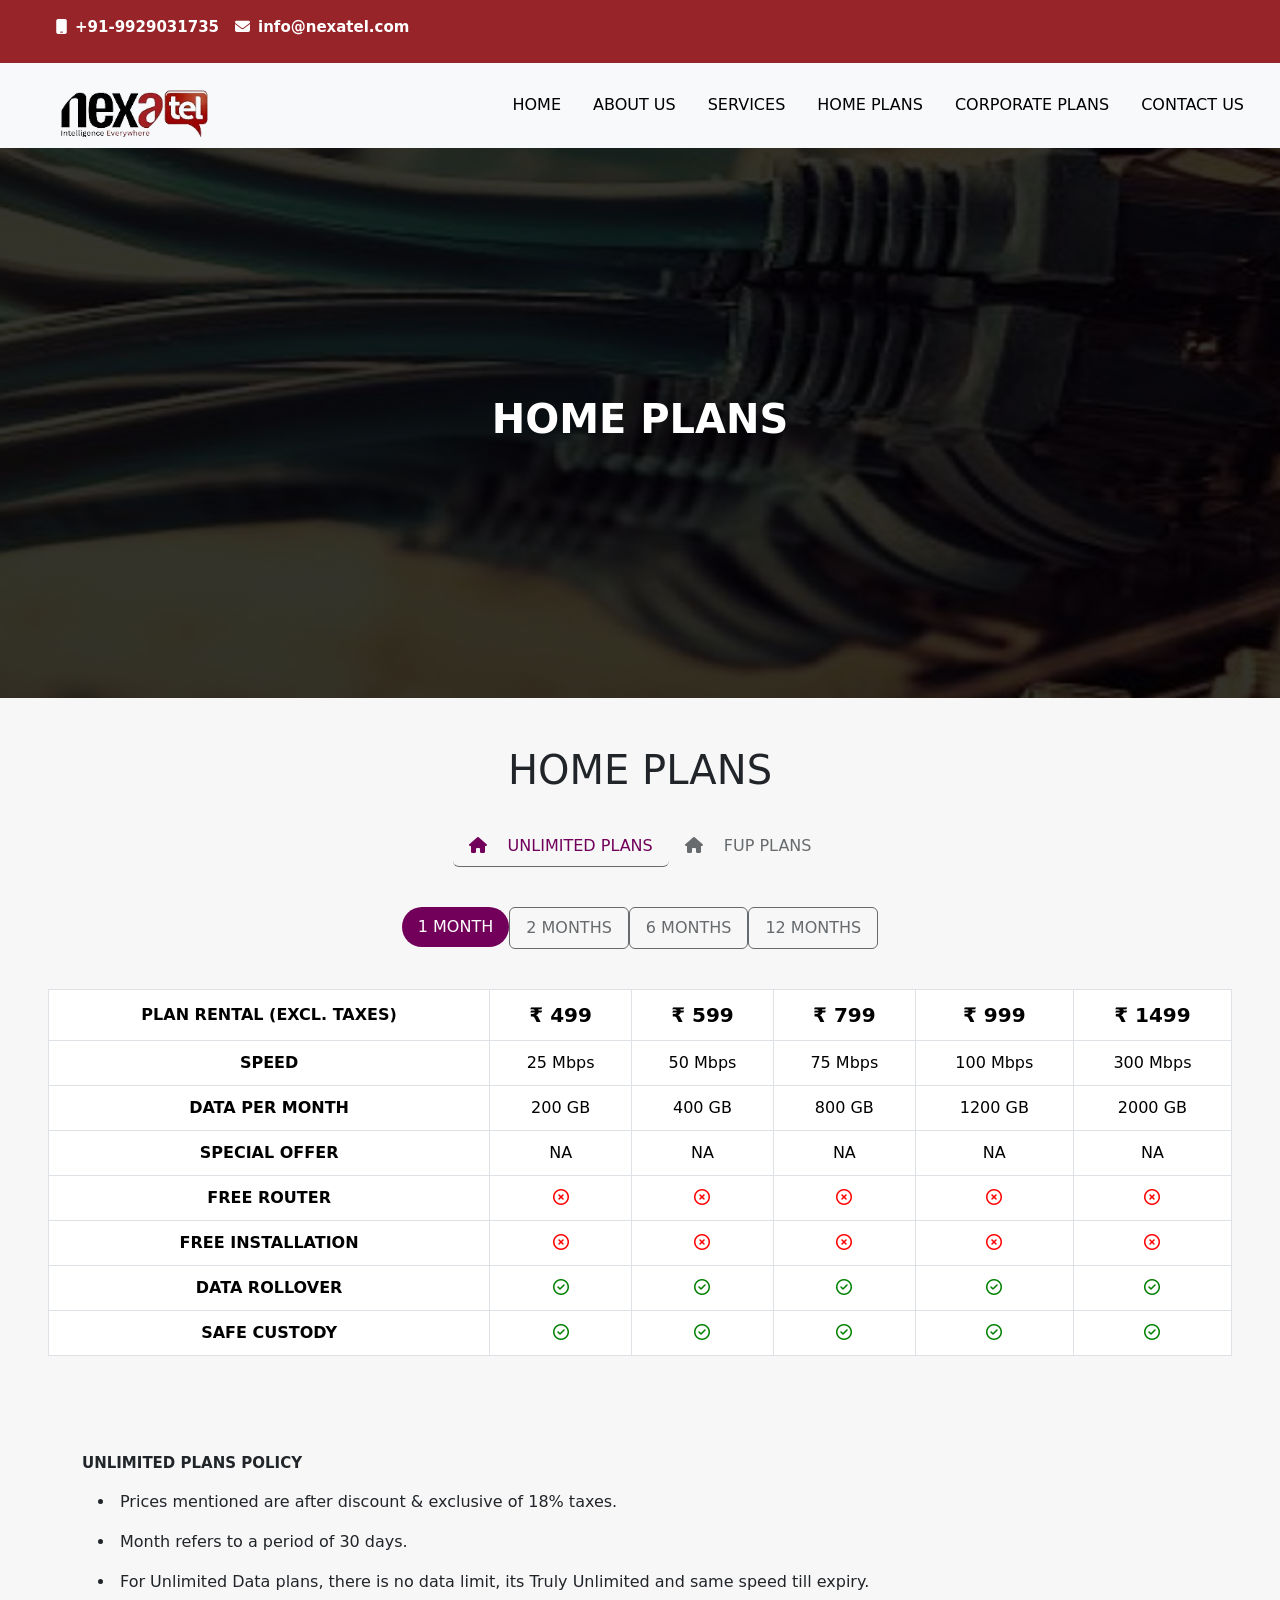
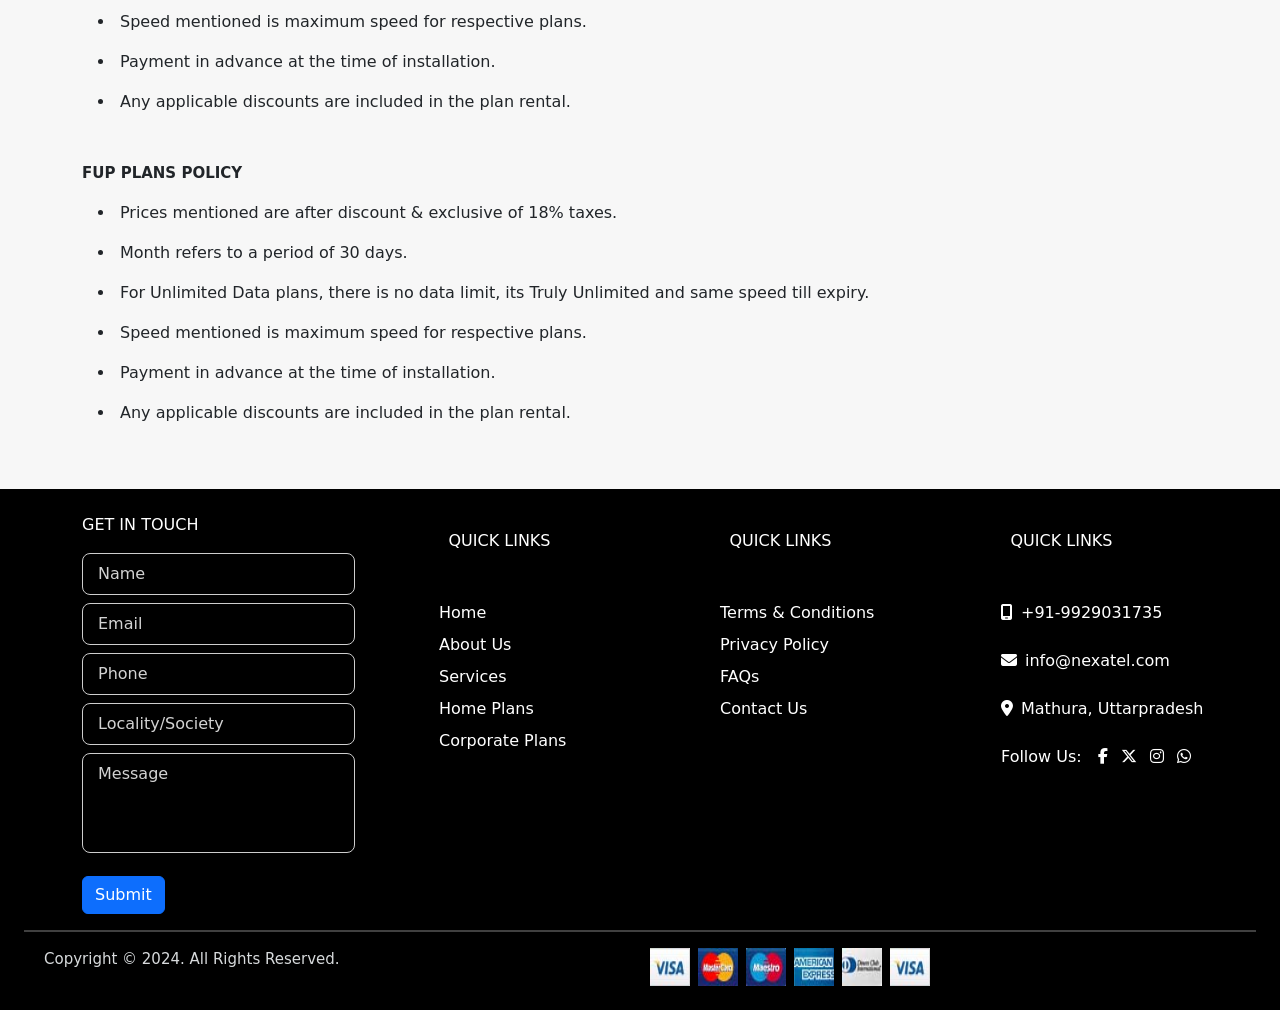
<file: homeplanes.html>
<!doctype html>
<html lang="en">
<head>
    <meta charset="utf-8">
    <meta name="viewport" content="width=device-width, initial-scale=1, shrink-to-fit=no">
    <link href="https://cdn.jsdelivr.net/npm/bootstrap@5.0.1/dist/css/bootstrap.min.css" rel="stylesheet" integrity="sha384-+0n0xVW2eSR5OomGNYDnhzAbDsOXxcvSN1TPprVMTNDbiYZCxYbOOl7+AMvyTG2x" crossorigin="anonymous">
    <title>homeplanes</title>
    <link href="style.css" rel="stylesheet" />
      <link rel="stylesheet" href="https://cdnjs.cloudflare.com/ajax/libs/font-awesome/6.5.1/css/all.min.css">
</head>
<body>

    <header>
    <div class="first-header p-2">
    <div class="d-flex justify-content-start">
        <p class="phone-number ms-5 mt-2"><i class="fa-solid fa-mobile me-2 icon1"></i>+91-9929031735</p>
        <p class="phone-number ms-3 mt-2"><i class="fa-solid fa-envelope icon1 me-2"></i>info@nexatel.com</p>
        </div>
    </div>
    <nav class="navbar navbar-expand-lg bg-body-tertiary">
  <div class="container-fluid">
     <img src="images/logo.png" class="logo ms-5 mt-3"/>
    <button class="navbar-toggler" type="button" data-bs-toggle="collapse" data-bs-target="#navbarNav" aria-controls="navbarNav" aria-expanded="false" aria-label="Toggle navigation">
      <span class="navbar-toggler-icon"></span>
    </button>
    <div class="collapse navbar-collapse" id="navbarNav">
      <ul class="navbar-nav ms-auto">
        <li class="nav-item">
           <a class="nav-link  me-3" href="index.html" aria-disabled="true">HOME</a>
        </li>
        <li class="nav-item">
          <a class="nav-link me-3" aria-disabled="true" href="about.html">ABOUT US</a>
        </li>
        <li class="nav-item">
           <a class="nav-link  me-3" aria-disabled="true" href="sevices.html">SERVICES</a>
        </li>
        <li class="nav-item">
          <a class="nav-link  me-3" aria-disabled="true" href="homeplanes.html">HOME PLANS</a>
        </li>
        <li class="nav-item">
          <a class="nav-link  me-3" aria-disabled="true" href="CORPORATE PLANS.html">CORPORATE PLANS</a>
        </li>
        <li class="nav-item">
          <a class="nav-link  me-3" aria-disabled="true" href="contact.html">CONTACT US</a>
        </li>
      </ul>
    </div>
  </div>
</nav>
  </header>
 <section class="section1">

         <div class="image-section">
            <div class="d-flex justify-content-center">
                <h1 class="image-text">HOME PLANS</h1>
            </div>
         </div>
   </section>

<section class="homeplans-section2 p-5">

    <div class="d-flex justify-content-center">
        <h1 class="heading1">HOME PLANS</h1>
    </div>

    <!-- MAIN TABS -->
    <div class="d-flex justify-content-center mt-4">
        <ul class="nav nav-pills mb-3" id="main-tab" role="tablist">

            <li class="nav-item" role="presentation">
                <button class="nav-link active starting-btn active-btn"
                    id="unlimited-tab"
                    data-bs-toggle="pill"
                    data-bs-target="#unlimited"
                    type="button"
                    role="tab">
                    <i class="fa-solid fa-house me-3"></i>
                    UNLIMITED PLANS
                </button>
            </li>

            <li class="nav-item" role="presentation">
                <button class="nav-link starting-btn active-btn"
                    id="fup-tab"
                    data-bs-toggle="pill"
                    data-bs-target="#fup"
                    type="button"
                    role="tab">
                    <i class="fa-solid fa-house me-3"></i>
                    FUP PLANS
                </button>
            </li>

        </ul>
    </div>

    <div class="tab-content" id="main-tabContent">

        <!-- UNLIMITED PLANS -->
        <div class="tab-pane fade show active" id="unlimited" role="tabpanel">

            <!-- INNER TABS -->
            <div class="d-flex justify-content-center mt-4">

                <ul class="nav nav-pills mb-3" id="month-tab" role="tablist">

                    <li class="nav-item">
                        <button class="nav-link active inside-nav"
                            id="month1-tab"
                            data-bs-toggle="pill"
                            data-bs-target="#month1"
                            type="button">
                            1 MONTH
                        </button>
                    </li>

                    <li class="nav-item">
                        <button class="nav-link inside-nav"
                            id="month2-tab"
                            data-bs-toggle="pill"
                            data-bs-target="#month2"
                            type="button">
                            2 MONTHS
                        </button>
                    </li>

                    <li class="nav-item">
                        <button class="nav-link inside-nav"
                            id="month6-tab"
                            data-bs-toggle="pill"
                            data-bs-target="#month6"
                            type="button">
                            6 MONTHS
                        </button>
                    </li>

                    <li class="nav-item">
                        <button class="nav-link inside-nav"
                            id="month12-tab"
                            data-bs-toggle="pill"
                            data-bs-target="#month12"
                            type="button">
                            12 MONTHS
                        </button>
                    </li>

                </ul>

            </div>

            <!-- INNER TAB CONTENT -->
            <div class="tab-content mt-4" id="month-tabContent">

                <!-- 1 MONTH -->
                <div class="tab-pane fade show active" id="month1">

                    <div class="table-responsive">
                        <table class="table table-bordered">

                            <thead>
                                <tr>
                                    <th class="table-heading1">PLAN RENTAL (EXCL. TAXES)</th>
                                    <th class="table-headings">₹ 499</th>
                                    <th class="table-headings">₹ 599</th>
                                    <th class="table-headings">₹ 799</th>
                                    <th class="table-headings">₹ 999</th>
                                    <th class="table-headings">₹ 1499</th>
                                </tr>
                            </thead>

                            <tbody>

                                <tr>
                                    <th>SPEED</th>
                                    <td>25 Mbps</td>
                                    <td>50 Mbps</td>
                                    <td>75 Mbps</td>
                                    <td>100 Mbps</td>
                                    <td>300 Mbps</td>
                                </tr>

                                <tr>
                                    <th>DATA PER MONTH</th>
                                    <td>200 GB</td>
                                    <td>400 GB</td>
                                    <td>800 GB</td>
                                    <td>1200 GB</td>
                                    <td>2000 GB</td>
                            
                                </tr>

                                <tr>
                                    <th>SPECIAL OFFER</th>
                                    <td>NA</td>
                                    <td>NA</td>
                                    <td>NA</td>
                                    <td>NA</td>
                                    <td>NA</td>
                                </tr>

                                <tr>
                                    <th>FREE ROUTER</th>
                                    <td><i class="fa-regular fa-circle-xmark"></i></td>
                                    <td><i class="fa-regular fa-circle-xmark"></i></td>
                                    <td><i class="fa-regular fa-circle-xmark"></i></td>
                                    <td><i class="fa-regular fa-circle-xmark"></i></td>
                                    <td><i class="fa-regular fa-circle-xmark"></i></td>
                                </tr>

                                <tr>
                                    <th>FREE INSTALLATION</th>
                                    <td><i class="fa-regular fa-circle-xmark"></i></td>
                                    <td><i class="fa-regular fa-circle-xmark"></i></td>
                                    <td><i class="fa-regular fa-circle-xmark"></i></td>
                                    <td><i class="fa-regular fa-circle-xmark"></i></td>
                                    <td><i class="fa-regular fa-circle-xmark"></i></td>
                                </tr>

                                <tr>
                                    <th>DATA ROLLOVER</th>
                                    <td><i class="fa-regular fa-circle-check"></i></td>
                                    <td><i class="fa-regular fa-circle-check"></i></td>
                                    <td><i class="fa-regular fa-circle-check"></i></td>
                                    <td><i class="fa-regular fa-circle-check"></i></td>
                                    <td><i class="fa-regular fa-circle-check"></i></td>
                                </tr>

                                <tr>
                                    <th>SAFE CUSTODY</th>
                                    <td><i class="fa-regular fa-circle-check"></i></td>
                                    <td><i class="fa-regular fa-circle-check"></i></td>
                                    <td><i class="fa-regular fa-circle-check"></i></td>
                                    <td><i class="fa-regular fa-circle-check"></i></td>
                                    <td><i class="fa-regular fa-circle-check"></i></td>
                                </tr>

                            </tbody>

                        </table>
                    </div>

                </div>

                <!-- 2 MONTHS -->
                <div class="tab-pane fade" id="month2">
                    <div class="table-responsive">
                        <table class="table table-bordered">

                            <thead>
                                <tr>
                                    <th class="table-heading1">PLAN RENTAL (EXCL. TAXES)</th>
                                    <th class="table-headings">₹ 499</th>
                                    <th class="table-headings">₹ 599</th>
                                    <th class="table-headings">₹ 799</th>
                                    <th class="table-headings">₹ 999</th>
                                </tr>
                            </thead>

                            <tbody>

                                <tr>
                                    <th>SPEED</th>
                                    <td>25 Mbps</td>
                                    <td>50 Mbps</td>
                                    <td>75 Mbps</td>
                                    <td>100 Mbps</td>
                                </tr>

                                <tr>
                                    <th>DATA PER MONTH</th>
                                    <td>UNLIMITED</td>
                                    <td>UNLIMITED</td>
                                    <td>UNLIMITED</td>
                                    <td>UNLIMITED</td>
                                </tr>

                                <tr>
                                    <th>SPECIAL OFFER</th>
                                    <td>NA</td>
                                    <td>NA</td>
                                    <td>NA</td>
                                    <td>NA</td>
                                </tr>

                                <tr>
                                    <th>FREE ROUTER</th>
                                    <td><i class="fa-regular fa-circle-xmark"></i></td>
                                    <td><i class="fa-regular fa-circle-xmark"></i></td>
                                    <td><i class="fa-regular fa-circle-xmark"></i></td>
                                    <td><i class="fa-regular fa-circle-xmark"></i></td>
                                </tr>

                                <tr>
                                    <th>FREE INSTALLATION</th>
                                    <td><i class="fa-regular fa-circle-xmark"></i></td>
                                    <td><i class="fa-regular fa-circle-xmark"></i></td>
                                    <td><i class="fa-regular fa-circle-xmark"></i></td>
                                    <td><i class="fa-regular fa-circle-xmark"></i></td>
                                </tr>

                                <tr>
                                    <th>DATA ROLLOVER</th>
                                    <td>NA</td>
                                    <td>NA</td>
                                    <td>NA</td>
                                    <td>NA</td>
                                </tr>

                                <tr>
                                    <th>SAFE CUSTODY</th>
                                    <td><i class="fa-regular fa-circle-check"></i></td>
                                    <td><i class="fa-regular fa-circle-check"></i></td>
                                    <td><i class="fa-regular fa-circle-check"></i></td>
                                    <td><i class="fa-regular fa-circle-check"></i></td>
                                </tr>

                            </tbody>

                        </table>
                    </div>
                </div>

                <!-- 6 MONTHS -->
                <div class="tab-pane fade" id="month6">
                   <div class="table-responsive">
                        <table class="table table-bordered">

                            <thead>
                                <tr>
                                    <th class="table-heading1">PLAN RENTAL (EXCL. TAXES)</th>
                                    <th class="table-headings">₹ 499</th>
                                    <th class="table-headings">₹ 599</th>
                                    <th class="table-headings">₹ 799</th>
                                    <th class="table-headings">₹ 999</th>
                                </tr>
                            </thead>

                            <tbody>

                                <tr>
                                    <th>SPEED</th>
                                    <td>25 Mbps</td>
                                    <td>50 Mbps</td>
                                    <td>75 Mbps</td>
                                    <td>100 Mbps</td>
                                </tr>

                                <tr>
                                    <th>DATA PER MONTH</th>
                                    <td>UNLIMITED</td>
                                    <td>UNLIMITED</td>
                                    <td>UNLIMITED</td>
                                    <td>UNLIMITED</td>
                                </tr>

                                <tr>
                                    <th>SPECIAL OFFER</th>
                                    <td>NA</td>
                                    <td>NA</td>
                                    <td>NA</td>
                                    <td>NA</td>
                                </tr>

                                <tr>
                                    <th>FREE ROUTER</th>
                                    <td><i class="fa-regular fa-circle-xmark"></i></td>
                                    <td><i class="fa-regular fa-circle-xmark"></i></td>
                                    <td><i class="fa-regular fa-circle-xmark"></i></td>
                                    <td><i class="fa-regular fa-circle-xmark"></i></td>
                                </tr>

                                <tr>
                                    <th>FREE INSTALLATION</th>
                                    <td><i class="fa-regular fa-circle-xmark"></i></td>
                                    <td><i class="fa-regular fa-circle-xmark"></i></td>
                                    <td><i class="fa-regular fa-circle-xmark"></i></td>
                                    <td><i class="fa-regular fa-circle-xmark"></i></td>
                                </tr>

                                <tr>
                                    <th>DATA ROLLOVER</th>
                                    <td>NA</td>
                                    <td>NA</td>
                                    <td>NA</td>
                                    <td>NA</td>
                                </tr>

                                <tr>
                                    <th>SAFE CUSTODY</th>
                                    <td><i class="fa-regular fa-circle-check"></i></td>
                                    <td><i class="fa-regular fa-circle-check"></i></td>
                                    <td><i class="fa-regular fa-circle-check"></i></td>
                                    <td><i class="fa-regular fa-circle-check"></i></td>
                                </tr>

                            </tbody>

                        </table>
                    </div>
                </div>

                <!-- 12 MONTHS -->
                <div class="tab-pane fade" id="month12">
                   <div class="table-responsive">
                        <table class="table table-bordered">

                            <thead>
                                <tr>
                                    <th class="table-heading1">PLAN RENTAL (EXCL. TAXES)</th>
                                    <th class="table-headings">₹ 499</th>
                                    <th class="table-headings">₹ 599</th>
                                    <th class="table-headings">₹ 799</th>
                                    <th class="table-headings">₹ 999</th>
                                </tr>
                            </thead>

                            <tbody>

                                <tr>
                                    <th>SPEED</th>
                                    <td>25 Mbps</td>
                                    <td>50 Mbps</td>
                                    <td>75 Mbps</td>
                                    <td>100 Mbps</td>
                                </tr>

                                <tr>
                                    <th>DATA PER MONTH</th>
                                    <td>UNLIMITED</td>
                                    <td>UNLIMITED</td>
                                    <td>UNLIMITED</td>
                                    <td>UNLIMITED</td>
                                </tr>

                                <tr>
                                    <th>SPECIAL OFFER</th>
                                    <td>NA</td>
                                    <td>NA</td>
                                    <td>NA</td>
                                    <td>NA</td>
                                </tr>

                                <tr>
                                    <th>FREE ROUTER</th>
                                    <td><i class="fa-regular fa-circle-xmark"></i></td>
                                    <td><i class="fa-regular fa-circle-xmark"></i></td>
                                    <td><i class="fa-regular fa-circle-xmark"></i></td>
                                    <td><i class="fa-regular fa-circle-xmark"></i></td>
                                </tr>

                                <tr>
                                    <th>FREE INSTALLATION</th>
                                    <td><i class="fa-regular fa-circle-xmark"></i></td>
                                    <td><i class="fa-regular fa-circle-xmark"></i></td>
                                    <td><i class="fa-regular fa-circle-xmark"></i></td>
                                    <td><i class="fa-regular fa-circle-xmark"></i></td>
                                </tr>

                                <tr>
                                    <th>DATA ROLLOVER</th>
                                    <td>NA</td>
                                    <td>NA</td>
                                    <td>NA</td>
                                    <td>NA</td>
                                </tr>

                                <tr>
                                    <th>SAFE CUSTODY</th>
                                    <td><i class="fa-regular fa-circle-check"></i></td>
                                    <td><i class="fa-regular fa-circle-check"></i></td>
                                    <td><i class="fa-regular fa-circle-check"></i></td>
                                    <td><i class="fa-regular fa-circle-check"></i></td>
                                </tr>

                            </tbody>

                        </table>
                    </div>
                </div>
                </div>

            </div>

        </div>


</section>
    
<section class="homeplans-section3 p-5">
    <div class="container">
       <p class="hs3-heading1">
        UNLIMITED PLANS POLICY
       </p>
       <p class="hs3-para mt-2">
        <li class="ms-3"> Prices mentioned are after discount & exclusive of 18% taxes.</li>
       </p>
       <p class="hs3-para">
        <li class="ms-3"> Month refers to a period of 30 days.</li>
       </p>
       <p class="hs3-para">
        <li class="ms-3"> For Unlimited Data plans, there is no data limit, its Truly Unlimited and same speed till expiry.</li>
       </p>
       <p class="hs3-para">
        <li class="ms-3"> Speed mentioned is maximum speed for respective plans.</li>
       </p>
       <p class="hs3-para">
        <li class="ms-3"> Payment in advance at the time of installation.</li>
       </p>
       <p class="hs3-para">
        <li class="ms-3"> Any applicable discounts are included in the plan rental.</li>
       </p>


    </div>
     <div class="container mt-5">
       <p class="hs3-heading1">
      FUP PLANS POLICY
       </p>
       <p class="hs3-para mt-2">
        <li class="ms-3"> Prices mentioned are after discount & exclusive of 18% taxes.</li>
       </p>
       <p class="hs3-para">
        <li class="ms-3"> Month refers to a period of 30 days.</li>
       </p>
       <p class="hs3-para">
        <li class="ms-3"> For Unlimited Data plans, there is no data limit, its Truly Unlimited and same speed till expiry.</li>
       </p>
       <p class="hs3-para">
        <li class="ms-3"> Speed mentioned is maximum speed for respective plans.</li>
       </p>
       <p class="hs3-para">
        <li class="ms-3"> Payment in advance at the time of installation.</li>
       </p>
       <p class="hs3-para">
        <li class="ms-3"> Any applicable discounts are included in the plan rental.</li>
       </p>


    </div>



</section>

<section class="last-container p-4">
    <div class="container">
        <div class="row g-2">
            <div class="col-12 col-lg-3">
                
                <p class="last-heading1 text-white">GET IN TOUCH</p>

                <form>
                    
                    <div class="inputs">
                        <input type="text" placeholder="Name"/>
                    </div>

                    <div class="inputs mt-2">
                        <input type="email" placeholder="Email"/>
                    </div>

                    <div class="inputs mt-2">
                        <input type="tel" placeholder="Phone"/>
                    </div>

                    <div class="inputs mt-2">
                        <input type="text" placeholder="Locality/Society"/>
                    </div>

                    <div class="inputs mt-2">
                        <textarea placeholder="Message"></textarea>
                    </div>

                    <button class="btn btn-primary mt-3">
                        Submit
                    </button>

                </form>

            </div>
            <div class="col-12 col-lg-3">
              <div class=" p-2 m-2">
              <p class="last-heading2 text-white">QUICK LINKS</p>
              <div class="container ms-5">
                <div class="d-flex flex-column justify-content-center mt-5">
                  
                    <a  class="list-items" href="main.html">Home</a>
                    <a class="list-items mt-2" href="about.html">About Us</a>
                    <a class="list-items mt-2" href="sevices.html">Services</a>
                    <a class="list-items mt-2" href="homeplanes.html">Home Plans</a>
                    <a class="list-items mt-2" href="CORPORATE PLANS.html" >Corporate Plans</a>
                   
                  
                </div>
            </div>
            </div>
        </div>
        <div class="col-12 col-lg-3">
              <div class=" p-2 m-2">
              <p class="last-heading2 text-white">QUICK LINKS</p>
              <div class="container ms-5">
                <div class="d-flex flex-column justify-content-center mt-5">
                  
                    <a  class="list-items" href="">Terms & Conditions</a>
                    <a class="list-items mt-2" href="">Privacy Policy</a>
                    <a class="list-items mt-2" href="">FAQs</a>
                    <a class="list-items mt-2" href="contact.html">Contact Us</a>
                    
                  
                </div>
            </div>
            </div>
        </div>
        <div class="col-12 col-lg-3">
              <div class=" p-2 m-2">
              <p class="last-heading2 text-white">QUICK LINKS</p>
              <div class="container ms-5">
                <div class="d-flex flex-column justify-content-center mt-5">
                  
                    <p  class="list-items" href=""><i class="fa-solid fa-mobile-screen me-2"></i>+91-9929031735</p>
                    <p class="list-items mt-2" href=""><i class="fa-solid fa-envelope me-2"></i>info@nexatel.com</p>
                    <p class="list-items mt-2" href=""><i class="fa-solid fa-location-dot me-2"></i>Mathura, Uttarpradesh</p>
                    <div class="d-flex">
                      <p class="list-items mt-2">
                         Follow Us:
                      </p>
                      <div class="mt-2 ms-3">
                      <i class="fa-brands fa-facebook-f icons"></i>
                      <i class="fa-brands fa-x-twitter icons ms-2"></i>
                      <i class="fa-brands fa-instagram icons ms-2"></i>
                       <i class="fa-brands fa-whatsapp icons ms-2"></i>
                    </div>
                    </div>
                  
                </div>
            </div>
            </div>
        </div>
    </div>

</div>
<hr style="color: white; border: 1px solid white;"/>
   <div class="footer">
     <div class="d-flex justify-content-between">
      <div class="col-12 col-lg-6">
        <p class="last-text">Copyright © 2024. All Rights Reserved.</p>
       </div>
       <div class="col-12 col-lg-6 d-flex">
        <img src="images/pa01.jpg" class="last-images">
        <img src="images/pa02.jpg" class="last-images ms-2">
        <img src="images/pa03.jpg" class="last-images ms-2">
        <img src="images/pa04.jpg" class="last-images ms-2">
        <img src="images/pa05.jpg" class="last-images ms-2">
        <img src="images/pa01.jpg" class="last-images ms-2">
       </div>
     </div>
   </div>
</section>
    <script src="https://cdn.jsdelivr.net/npm/bootstrap@5.0.1/dist/js/bootstrap.bundle.min.js" integrity="sha384-gtEjrD/SeCtmISkJkNUaaKMoLD0//ElJ19smozuHV6z3Iehds+3Ulb9Bn9Plx0x4" crossorigin="anonymous"></script>
</body>
</html>
</file>
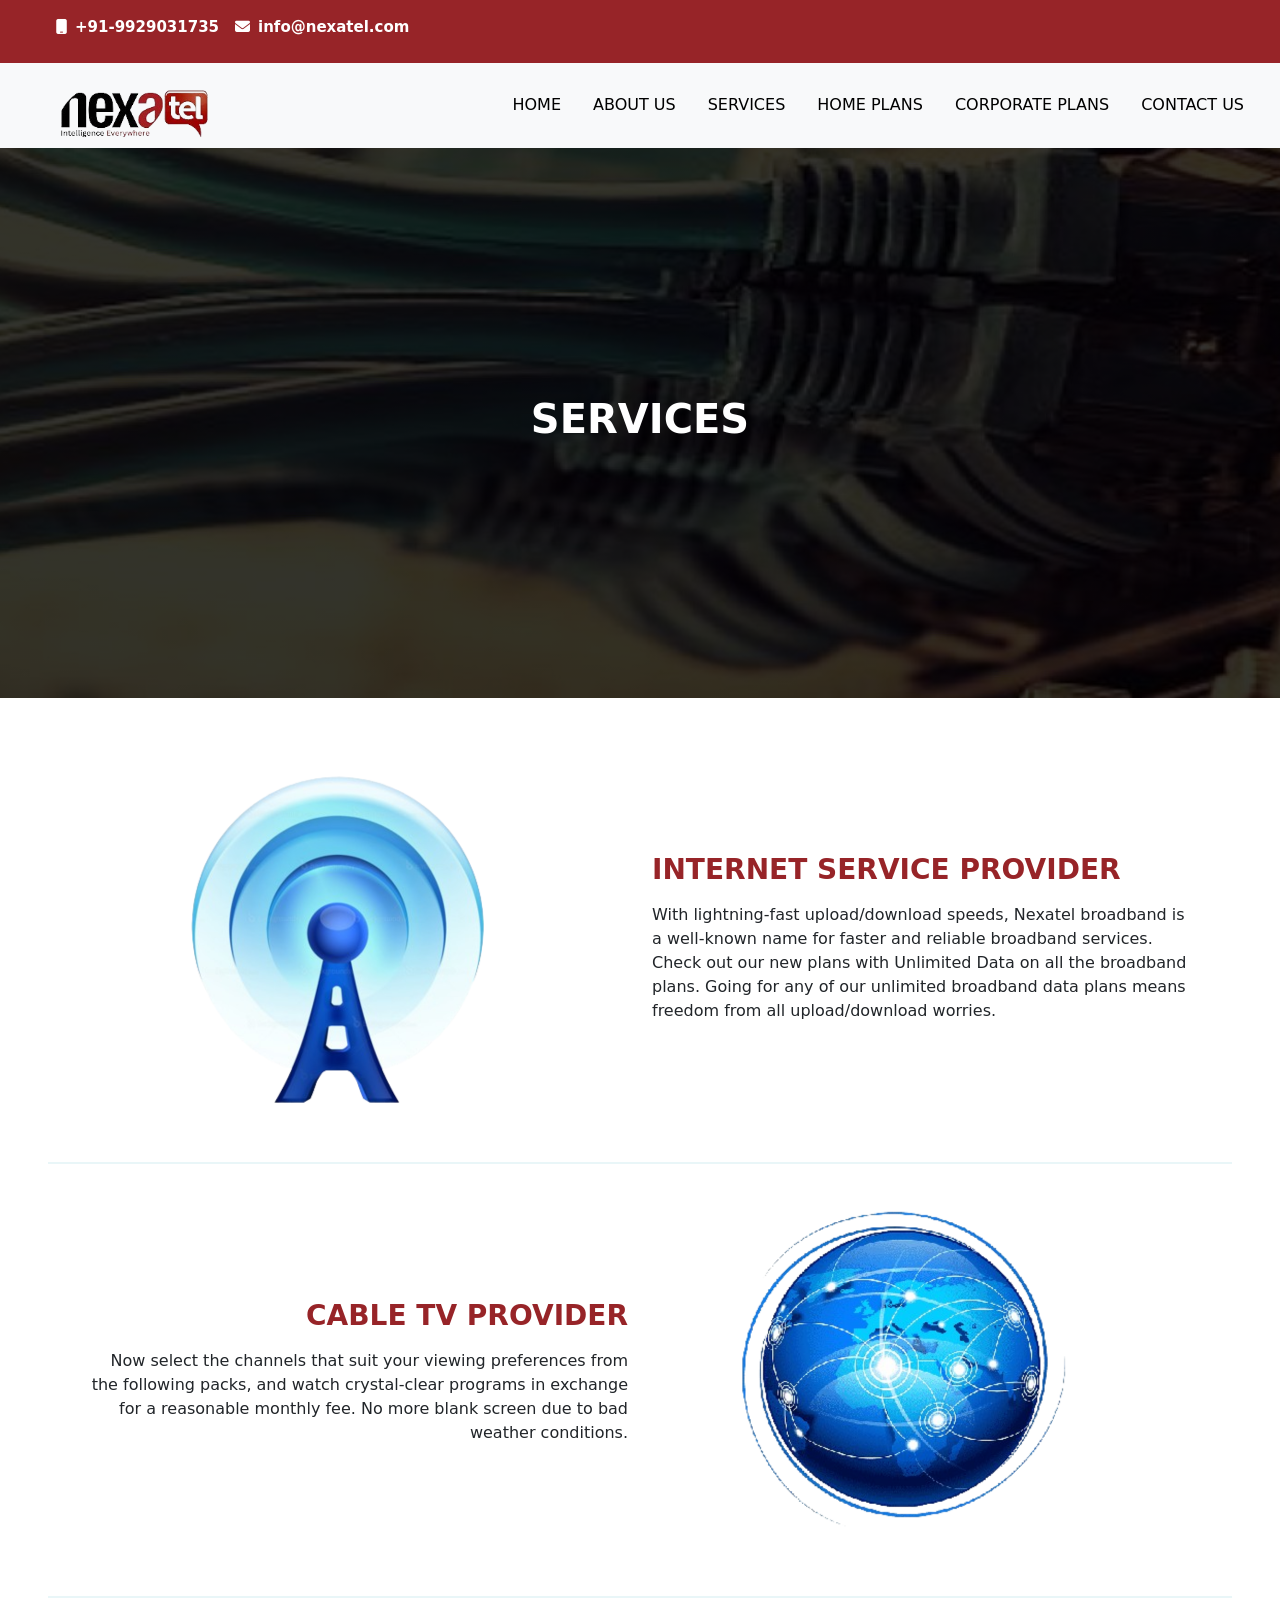
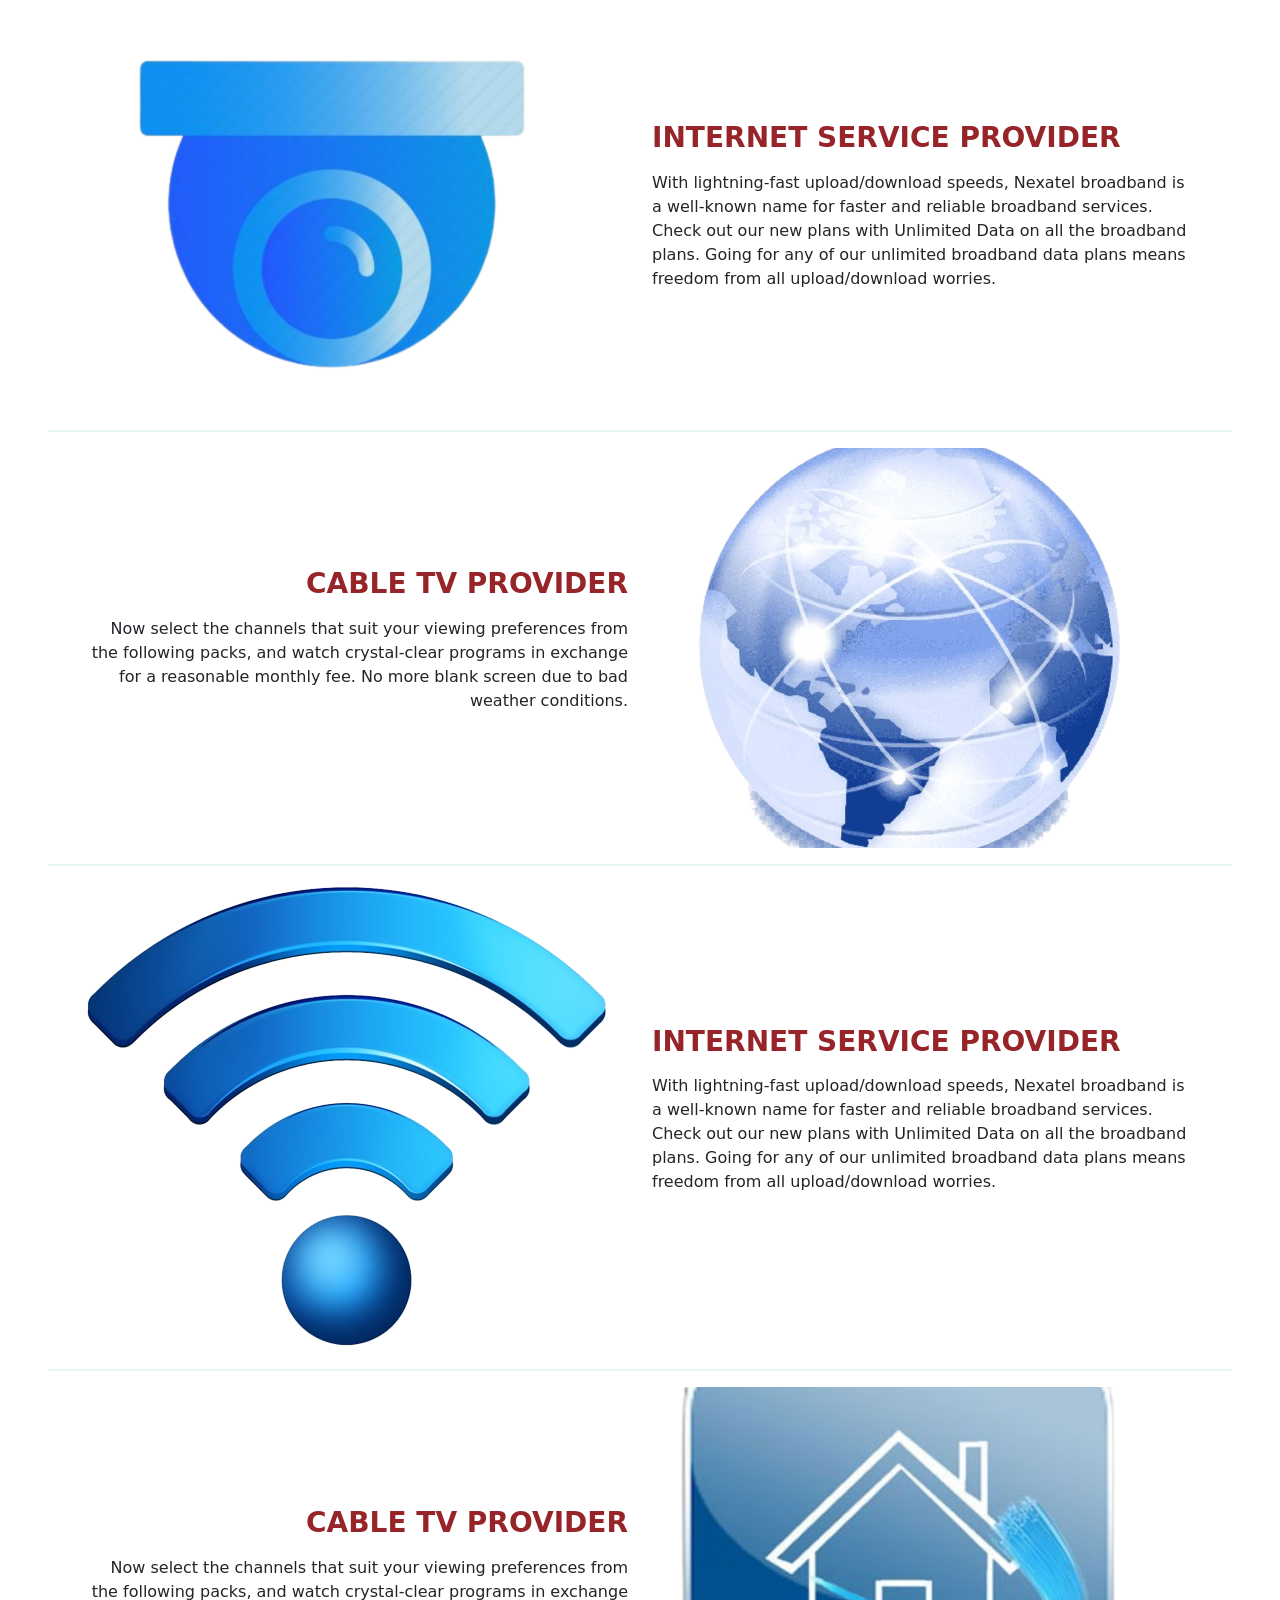
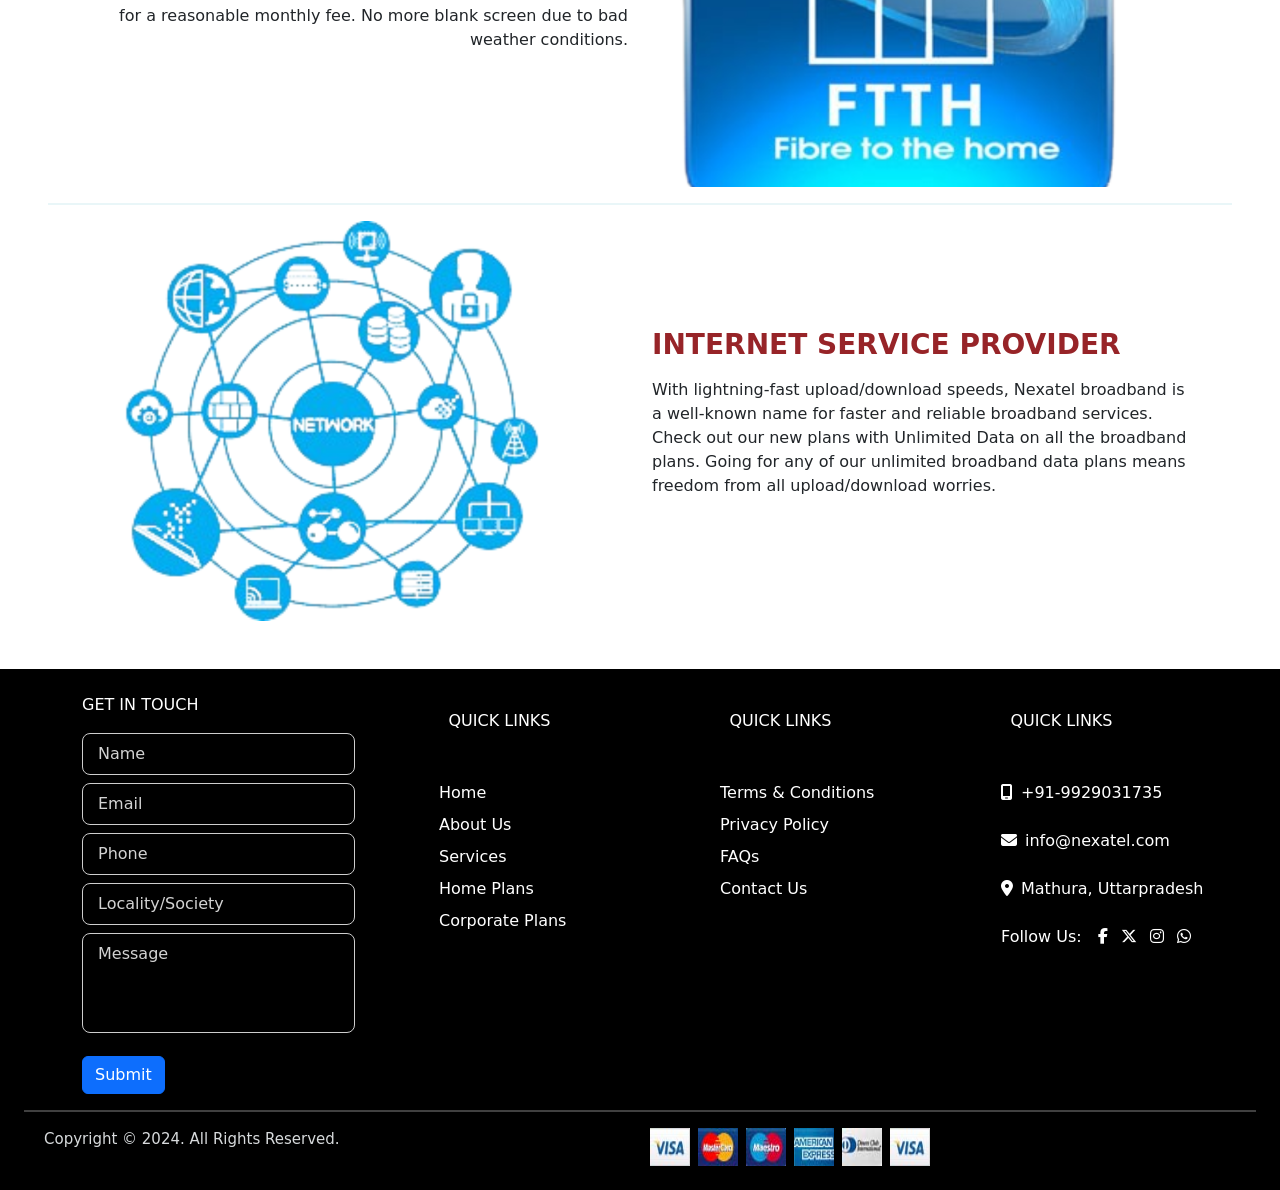
<file: sevices.html>
<!doctype html>
<html lang="en">
<head>
    <meta charset="utf-8">
    <meta name="viewport" content="width=device-width, initial-scale=1, shrink-to-fit=no">
    <link href="https://cdn.jsdelivr.net/npm/bootstrap@5.0.1/dist/css/bootstrap.min.css" rel="stylesheet" integrity="sha384-+0n0xVW2eSR5OomGNYDnhzAbDsOXxcvSN1TPprVMTNDbiYZCxYbOOl7+AMvyTG2x" crossorigin="anonymous">
    <title>sevicepage</title>
    <link href="style.css" rel="stylesheet" />
      <link rel="stylesheet" href="https://cdnjs.cloudflare.com/ajax/libs/font-awesome/6.5.1/css/all.min.css">
</head>
<body>
    <header>
    <div class="first-header p-2">
    <div class="d-flex justify-content-start">
        <p class="phone-number ms-5 mt-2"><i class="fa-solid fa-mobile me-2 icon1"></i>+91-9929031735</p>
        <p class="phone-number ms-3 mt-2"><i class="fa-solid fa-envelope icon1 me-2"></i>info@nexatel.com</p>
        </div>
    </div>
    <nav class="navbar navbar-expand-lg bg-body-tertiary">
  <div class="container-fluid">
     <img src="images/logo.png" class="logo ms-5 mt-3"/>
    <button class="navbar-toggler" type="button" data-bs-toggle="collapse" data-bs-target="#navbarNav" aria-controls="navbarNav" aria-expanded="false" aria-label="Toggle navigation">
      <span class="navbar-toggler-icon"></span>
    </button>
    <div class="collapse navbar-collapse" id="navbarNav">
      <ul class="navbar-nav ms-auto">
        <li class="nav-item">
           <a class="nav-link  me-3" href="index.html" aria-disabled="true">HOME</a>
        </li>
        <li class="nav-item">
          <a class="nav-link me-3" aria-disabled="true" href="about.html">ABOUT US</a>
        </li>
        <li class="nav-item">
           <a class="nav-link  me-3" aria-disabled="true" href="sevices.html">SERVICES</a>
        </li>
        <li class="nav-item">
          <a class="nav-link  me-3" aria-disabled="true" href="homeplanes.html">HOME PLANS</a>
        </li>
        <li class="nav-item">
          <a class="nav-link  me-3" aria-disabled="true" href="CORPORATE PLANS.html">CORPORATE PLANS</a>
        </li>
        <li class="nav-item">
          <a class="nav-link  me-3" aria-disabled="true" href="contact.html">CONTACT US</a>
        </li>
      </ul>
    </div>
  </div>
</nav>
  </header>
 <section class="section1">

         <div class="image-section">
            <div class="d-flex justify-content-center">
                <h1 class="image-text">SERVICES</h1>
            </div>
         </div>
   </section>

<section class="service-section3 p-5">
      <div class="container">
        <div class="row">
            <div class="col-12 col-lg-6">
                <img src="images/isp.png">
            </div>
            <div class="col-12 col-lg-6 d-flex flex-column justify-content-center">
                <h3 class="card-heading">
                    INTERNET SERVICE PROVIDER
                </h3>
                <p class="mt-2"> With lightning-fast upload/download speeds, Nexatel broadband is a well-known name for faster and reliable broadband services. Check out our new plans with Unlimited Data on all the broadband plans. Going for any of our unlimited broadband data plans means freedom from all upload/download worries.</p>
            </div>
        </div>
      </div>
        <hr style=" border:1px solid rgb(166, 220, 227); font-size: 20px;"/>
      <div class="container">
        <div class="row">
           
            <div class="col-12 col-lg-6 d-flex flex-column justify-content-center" style="text-align: end;">
                <h3 class="card-heading">
                    CABLE TV PROVIDER
                </h3>
                <p class="mt-2">  Now select the channels that suit your viewing preferences from the following packs, and watch crystal-clear programs in exchange for a reasonable monthly fee. No more blank screen due to bad weather conditions.</p>
            </div>
             <div class="col-12 col-lg-6">
                <img src="images/cable.png">
            </div>
            
        </div>
      </div>
        <hr style=" border:1px solid rgb(166, 220, 227); font-size: 20px;"/>
      <div class="container">
        <div class="row">
            <div class="col-12 col-lg-6">
                <img src="images/cctv.png">
            </div>
            <div class="col-12 col-lg-6 d-flex flex-column justify-content-center">
                <h3 class="card-heading">
                    INTERNET SERVICE PROVIDER
                </h3>
                <p class="mt-2"> With lightning-fast upload/download speeds, Nexatel broadband is a well-known name for faster and reliable broadband services. Check out our new plans with Unlimited Data on all the broadband plans. Going for any of our unlimited broadband data plans means freedom from all upload/download worries.</p>
            </div>
        </div>
      </div>
        <hr style=" border:1px solid rgb(166, 220, 227); font-size: 20px;"/>
      <div class="container">
        <div class="row">
           
            <div class="col-12 col-lg-6 d-flex flex-column justify-content-center" style="text-align: end;">
                <h3 class="card-heading">
                    CABLE TV PROVIDER
                </h3>
                <p class="mt-2">  Now select the channels that suit your viewing preferences from the following packs, and watch crystal-clear programs in exchange for a reasonable monthly fee. No more blank screen due to bad weather conditions.</p>
            </div>
             <div class="col-12 col-lg-6">
                <img src="images/leased.png">
            </div>
            
        </div>
      </div>
        <hr style=" border:1px solid rgb(166, 220, 227); font-size: 20px;"/>
      <div class="container">
        <div class="row">
            <div class="col-12 col-lg-6">
                <img src="images/wire.png">
            </div>
            <div class="col-12 col-lg-6 d-flex flex-column justify-content-center">
                <h3 class="card-heading">
                    INTERNET SERVICE PROVIDER
                </h3>
                <p class="mt-2"> With lightning-fast upload/download speeds, Nexatel broadband is a well-known name for faster and reliable broadband services. Check out our new plans with Unlimited Data on all the broadband plans. Going for any of our unlimited broadband data plans means freedom from all upload/download worries.</p>
            </div>
        </div>
      </div>
        <hr style=" border:1px solid rgb(166, 220, 227); font-size: 20px;"/>
      <div class="container">
        <div class="row">
           
            <div class="col-12 col-lg-6 d-flex flex-column justify-content-center" style="text-align: end;">
                <h3 class="card-heading">
                    CABLE TV PROVIDER
                </h3>
                <p class="mt-2">  Now select the channels that suit your viewing preferences from the following packs, and watch crystal-clear programs in exchange for a reasonable monthly fee. No more blank screen due to bad weather conditions.</p>
            </div>
             <div class="col-12 col-lg-6">
                <img src="images/ftth.png">
            </div>
            
        </div>
      </div>
      <hr style=" border:1px solid rgb(166, 220, 227); font-size: 20px;"/>
      <div class="container">
        <div class="row">
            <div class="col-12 col-lg-6">
                <img src="images/netwrok.png">
            </div>
            <div class="col-12 col-lg-6 d-flex flex-column justify-content-center">
                <h3 class="card-heading">
                    INTERNET SERVICE PROVIDER
                </h3>
                <p class="mt-2"> With lightning-fast upload/download speeds, Nexatel broadband is a well-known name for faster and reliable broadband services. Check out our new plans with Unlimited Data on all the broadband plans. Going for any of our unlimited broadband data plans means freedom from all upload/download worries.</p>
            </div>
        </div>
      </div>
</section>

<section class="last-container p-4">
    <div class="container">
        <div class="row g-2">
            <div class="col-12 col-lg-3">
                
                <p class="last-heading1 text-white">GET IN TOUCH</p>

                <form>
                    
                    <div class="inputs">
                        <input type="text" placeholder="Name"/>
                    </div>

                    <div class="inputs mt-2">
                        <input type="email" placeholder="Email"/>
                    </div>

                    <div class="inputs mt-2">
                        <input type="tel" placeholder="Phone"/>
                    </div>

                    <div class="inputs mt-2">
                        <input type="text" placeholder="Locality/Society"/>
                    </div>

                    <div class="inputs mt-2">
                        <textarea placeholder="Message"></textarea>
                    </div>

                    <button class="btn btn-primary mt-3">
                        Submit
                    </button>

                </form>

            </div>
            <div class="col-12 col-lg-3">
              <div class=" p-2 m-2">
              <p class="last-heading2 text-white">QUICK LINKS</p>
              <div class="container ms-5">
                <div class="d-flex flex-column justify-content-center mt-5">
                  
                    <a  class="list-items" href="main.html">Home</a>
                    <a class="list-items mt-2" href="about.html">About Us</a>
                    <a class="list-items mt-2" href="sevices.html">Services</a>
                    <a class="list-items mt-2" href="homeplanes.html">Home Plans</a>
                    <a class="list-items mt-2" href="CORPORATE PLANS.html" >Corporate Plans</a>
                   
                  
                </div>
            </div>
            </div>
        </div>
        <div class="col-12 col-lg-3">
              <div class=" p-2 m-2">
              <p class="last-heading2 text-white">QUICK LINKS</p>
              <div class="container ms-5">
                <div class="d-flex flex-column justify-content-center mt-5">
                  
                    <a  class="list-items" href="">Terms & Conditions</a>
                    <a class="list-items mt-2" href="">Privacy Policy</a>
                    <a class="list-items mt-2" href="">FAQs</a>
                    <a class="list-items mt-2" href="contact.html">Contact Us</a>
                    
                  
                </div>
            </div>
            </div>
        </div>
        <div class="col-12 col-lg-3">
              <div class=" p-2 m-2">
              <p class="last-heading2 text-white">QUICK LINKS</p>
              <div class="container ms-5">
                <div class="d-flex flex-column justify-content-center mt-5">
                  
                    <p  class="list-items" href=""><i class="fa-solid fa-mobile-screen me-2"></i>+91-9929031735</p>
                    <p class="list-items mt-2" href=""><i class="fa-solid fa-envelope me-2"></i>info@nexatel.com</p>
                    <p class="list-items mt-2" href=""><i class="fa-solid fa-location-dot me-2"></i>Mathura, Uttarpradesh</p>
                    <div class="d-flex">
                      <p class="list-items mt-2">
                         Follow Us:
                      </p>
                      <div class="mt-2 ms-3">
                      <i class="fa-brands fa-facebook-f icons"></i>
                      <i class="fa-brands fa-x-twitter icons ms-2"></i>
                      <i class="fa-brands fa-instagram icons ms-2"></i>
                       <i class="fa-brands fa-whatsapp icons ms-2"></i>
                    </div>
                    </div>
                  
                </div>
            </div>
            </div>
        </div>
    </div>

</div>
<hr style="color: white; border: 1px solid white;"/>
   <div class="footer">
     <div class="d-flex justify-content-between">
      <div class="col-12 col-lg-6">
        <p class="last-text">Copyright © 2024. All Rights Reserved.</p>
       </div>
       <div class="col-12 col-lg-6 d-flex">
        <img src="images/pa01.jpg" class="last-images">
        <img src="images/pa02.jpg" class="last-images ms-2">
        <img src="images/pa03.jpg" class="last-images ms-2">
        <img src="images/pa04.jpg" class="last-images ms-2">
        <img src="images/pa05.jpg" class="last-images ms-2">
        <img src="images/pa01.jpg" class="last-images ms-2">
       </div>
     </div>
   </div>
</section>
    <script src="https://cdn.jsdelivr.net/npm/bootstrap@5.0.1/dist/js/bootstrap.bundle.min.js" integrity="sha384-gtEjrD/SeCtmISkJkNUaaKMoLD0//ElJ19smozuHV6z3Iehds+3Ulb9Bn9Plx0x4" crossorigin="anonymous"></script>
</body>
</html>
</file>
<file: style.css>
.phone-number{
    color: white;
    font-weight: bold;
    font-size: 15px;
}
.first-header{
    background-color: #972428;
}
.logo{
    width: 150px;

}
a{
    color: black !important;
}
.box1-heading1{
    font-size: 30px;
    font-weight: bold;

}
.box1-para1{
    color: goldenrod;
    font-weight: bold;
}
.box1-image1{
    width:80%;
    height: 80%;
}
.icon2{
    color: green;
}
.box1-btn1{
    border-radius: 20px;
    background-color: blue;
    padding: 10px 20px;
}
.second-container{
    background-color: #d7dadc !important;
}
.box2-heading{
    font-size: 40px;
    font-weight: bold;
    color: black;
    text-transform: uppercase;
}
.box2-para{
    color: #323f4b;
    font-size: 15px;
}
.btn2{
    background-color: #6DAD3F;
    color: white;
}
.third-container{
    background-image: linear-gradient(rgba(0, 0, 0, 0.6), rgba(0, 0, 0, 0.6)), url("/home/user/3rdproject/images/plans.jpg");
  background-size: cover;
   padding: 50px;
}
.box3-heading{
     font-size: 40px;
    font-weight: bold;
    color:white;
    text-transform: uppercase;
    text-align: center;
}
.whitebox{
    padding: 25px;
    background-color: white;
    border-radius: 10px;
}
.box3-image{
    width: 100px;
    height: 100px;
}
.box3-para1{
    font-size: 18px;
     color: #323f4b;
     text-align: center;
}
.box3-heading2{
    color: black;
    font-weight: bold;
    font-size: 30px;
    text-align: center;
}
.box3-para2{
    font-size: 15px;
     color: #323f4b;
     text-align: center;
}
.box3-btn{
    background: linear-gradient(to right, rgba(34, 94, 168, 1) 0%, rgba(36, 44, 128, 1) 100%);
    color: white;
    border-radius: 20px;
    font-size: 15px;
}
.box3-btn:hover{
    background: #972428 !important;
    color: white !important;
} 
.forthcontainer{
    background-color: #972428;
}
.whitebox2{
    background-color: white;
}
.box4-image{
    width: 100px;
    height: 100px;
}
.box4-heading1{
    color: #972428;
    font-size: 20px;
    text-align: center;
}
.box4-para1{
  text-align: center;   
}

.whitebox2:hover{
    background-color: #972428;
    border: 1px solid white !important;
    border-radius: 10px !important;
    color: white;
}
.whitebox2:hover .box4-heading1{
    color: white !important;
}
.box4-btn2{
    border-radius: 20px;
    background-color: white;
    border: 1px solid white;
    color: #972428;
    width: 15%;
    font-size: 15px;
}
.box4-btn2:hover{
    background-color: transparent;
    color: white;
}
.box5-heading1{
    color: black;
    font-weight: bold;
    text-transform: uppercase;
    text-align: center;
    font-size: 30px;
}
.box5-image2{
    width: 100%;
    height: 100%;
}
.carousel{
    width: 20%;
    height: 20%;
}
.last-container{
    background-color: black;
}

.inputs input,
.inputs textarea{
    width: 100%;
    padding: 8px 15px;
    background-color: transparent;
    border: 1px solid rgb(205, 205, 205);
    border-radius: 8px;
    color: rgb(194, 194, 194);
    outline: none;
}

.inputs textarea{
    height: 100px;
    resize: none;
}

.inputs input::placeholder,
.inputs textarea::placeholder{
    color: lightgray;
}
ul{
    color: #d7dadc;
}

.last-heading2{
    text-align: center;
}
.last-text{
    color: #d7dadc;
    font-size: 15px;
}
.last-image{
    width: 20px;
    height: 20px;
}
.footer{
    margin-left: 20px;
}
.image-section{
    background-image: linear-gradient(
        rgba(0,0,0,0.8),
        rgba(0,0,0,0.8)
    ),
    url("images/ibanner.jpg");

    background-size: cover;
    background-position: center;
    background-repeat: no-repeat;

    width: 100% !important;
    min-height: 550px !important;

    display: flex;
    justify-content: center;
    align-items: center;

    padding: 20px;
}

.image-text{
    color: white;
    font-size: 40px;
    font-weight: bold;
    text-align: center;
}
.s3-heading1{
    font-weight: 400;
}
.s3-heading2{
    font-weight: 700;
  
}
.card-heading{
    color: #972428;
    font-weight: bold;
}
.section3{
    background-color: #f7f7f7;
}
.heading1{
    font-weight: 500;
    text-align: center;
}
.starting-btn{
    background-color:transparent !important;
    color: #676b6e !important;
}
.active-btn.active{
    background-color: transparent !important;
    border-bottom: 1.5px solid #676b6e !important;
    color: #72005B !important;

}
.inside-nav.active{
      background-color: #72005B !important;
    border: 0px !important;
    color: white !important;
    border-radius: 20px;

}
.inside-nav{
    color: #676b6e !important;
    border: 1.5px solid #676b6e;
    border-radius: 30px;
}
.table-headings{
    color: #72005B;
    font-weight: bold;
    padding: 30px;
    text-align: center;
    font-size: 20px;
}

.table{
    width: 80vw !important;
    margin: auto;
    border-collapse: collapse;
    text-align: center;
}

.table th,
.table td{
    padding: 10px;
    vertical-align: middle;
  
}

.table-heading1{
    
    font-weight: bold;
    width: auto !important;
    text-align: center;
    min-width: 180px;
}

.table-headings{
    color: purple;
  
    font-weight: bold;
}

.table tbody th{
  
    font-weight: 700;
    text-align: center;
}



.fa-circle-xmark{
    color: red;

    display: flex;
    justify-content: center;
    align-items: center;
}

.fa-circle-check{
    color: green;
    
    display: flex;
    justify-content: center;
    align-items: center;
}
.homeplans-section2{
    background-color: #f7f7f7 !important;
}
.homeplans-section3{
    background-color: #f7f7f7 !important;
}
.hs3-heading1{
    font-weight: bold;
    font-size: 15px;
}
.hs3-para{
    line-height: 1.5;
}
.contact-info-heading{
    font-size: 35px;
    text-transform:uppercase;
    font-weight: 400;
}
.contact-texts{
    color: #676b6e;
}
.p1{
    font-size: 18px;
    line-height: 0;
}
.btn-danger{
    border-radius: 20px;
}
.list-items{
    color: white !important;
    text-decoration: none;
    text-align: start !important;
}
.list-items:hover{
    text-decoration: underline blue  !important;
}
html,
body{
    overflow-x: hidden;
}
.icons{
    color: white !important;
}
@media screen and (max-width: 992px){

  
    .logo{
        width: 120px;
        margin-left: 0 !important;
    }

    .navbar-nav{
        text-align: center;
        padding-top: 15px;
    }

    .image-section{
        min-height: 300px;
        height: auto;
        padding: 20px;
        background-position: center;
    }

    .image-text{
        font-size: 32px;
    }

    
    #main-tab,
    #month-tab{
        flex-wrap: wrap;
        justify-content: center;
        gap: 10px;
    }

    .starting-btn,
    .inside-nav{
        margin: 5px;
        font-size: 14px;
    }

 
    .table{
        width: 100% !important;
        font-size: 14px;
    }

    .table th,
    .table td{
        padding: 8px;
    }

    .table-headings{
        font-size: 16px;
    }

    .list-items{
        text-align: start !important;
    }
    .footer .d-flex{
        flex-direction: column;
        text-align: center;
    }

    .last-text{
        margin-bottom: 15px;
    }
}



@media screen and (max-width: 768px){

    .image-section{
        min-height: 220px;
        padding: 15px;
    }

    .image-text{
        font-size: 26px;
    }
    .list-items{
        text-align: start !important;
    }
  
    .heading1{
        font-size: 24px;
    }

    .contact-info-heading{
        font-size: 28px;
    }

    
    #main-tab{
        flex-direction: column;
        width: 100%;
        align-items: center;
    }

    #month-tab{
        flex-wrap: wrap;
        justify-content: center;
    }

    .starting-btn{
        width: 250px;
        margin-bottom: 10px;
    }

    .inside-nav{
        margin: 5px;
        font-size: 13px;
    }

    
    .table{
        min-width: 700px;
    }

    .table-responsive{
        overflow-x: auto;
    }

    .table-headings{
        font-size: 14px;
    }

    .table-heading1{
        font-size: 14px;
    }

  
    .last-container .col-lg-3{
        margin-bottom: 25px;
    }


    .last-images{
        width: 35px;
        height: auto;
    }

    .footer{
        margin-left: 0;
    }

    .footer .d-flex{
        flex-direction: column;
        align-items: center;
        text-align: center;
    }
}



@media screen and (max-width: 576px){

    .image-text{
        font-size: 22px;
    }

    .heading1{
        font-size: 20px;
    }

    .starting-btn{
        width: 100%;
        font-size: 13px;
    }

    .inside-nav{
        font-size: 12px;
        padding: 8px 12px;
    }

    .table{
        min-width: 650px;
    }

    .hs3-heading1{
        font-size: 14px;
    }

    .hs3-para{
        font-size: 13px;
    }

    .inputs input,
    .inputs textarea{
        font-size: 14px;
    }

    .btn-primary{
        width: 100%;
    }

    .last-heading1,
    .last-heading2{
        text-align: center;
    }

    ul{
        padding-left: 0;
    }

    .list-items{
        margin-left: 0;
        text-align:start !important;
    }
}



*{
    box-sizing: border-box;
}

html,
body{
    overflow-x: hidden;
    width: 100%;
}

img{
    max-width: 100%;
    height: auto;
}

.navbar-toggler{
    border: none;
}

@media (max-width:991px){

    .logo{
        width: 120px;
        margin-left: 0 !important;
    }

    .navbar-nav{
        text-align: center;
    }

    .nav-item{
        padding: 5px 0;
    }
    .list-items{
        text-align: start !important;
    }
}


@media (max-width:768px){

    .image-section{
        min-height: 220px !important;
        padding: 15px !important;
    }

    .image-text{
        font-size: 28px;
    }
    .list-items{
        text-align: start !important;
    }
}

@media (max-width:576px){

    .image-text{
        font-size: 22px;
    }
    .list-items{
        text-align: start !important;
    }
}


@media (max-width:991px){

    .box2-heading{
        font-size: 30px;
        text-align: center;
        margin-top: 20px;
    }

    .box2-para{
        text-align: center;
    }
    .list-items{
        text-align: start !important;
    }
}

@media (max-width:576px){

    .box2-heading{
        font-size: 24px;
    }

    .box2-para{
        font-size: 14px;
    }
    .list-items{
        text-align: start !important;
    }
}

.table-responsive{
    overflow-x: auto;
    -webkit-overflow-scrolling: touch;
}

.table{
    width: 100% !important;
}

@media (max-width:991px){

    .list-items{
        text-align: start !important;
    }
    .table{
        min-width: 900px;
    }

    .table-headings{
        font-size: 15px;
        padding: 12px;
    }

    .table th,
    .table td{
        padding: 10px 8px;
        font-size: 13px;
    }
}

@media (max-width:576px){
      .list-items{
        text-align: start !important;
    }

    .table{
        min-width: 1000px;
    }

    .table-heading1{
        min-width: 180px;
    }
}


@media (max-width:768px){

    #main-tab{
        flex-direction: column;
        align-items: center;
        width: 100%;
    }

    .list-items{
        text-align: start !important;
    }
    .starting-btn{
        width: 100%;
        max-width: 280px;
        margin-bottom: 10px;
    }

    #month-tab{
        justify-content: center;
        flex-wrap: wrap;
        gap: 10px;
    }

    .inside-nav{
        font-size: 13px;
    }
}

@media (max-width:991px){

    .contact-info-heading{
        font-size: 28px;
        text-align: center;
    }

    .list-items{
        text-align: start !important;
    }
    .contact-texts{
        text-align: center;
    }

    .p1{
        line-height: 1.5;
    }
}

@media (max-width:576px){

    .contact-section2{
        padding: 20px !important;
    }
    .list-items{
        text-align: start !important;
    }

    .contact-info-heading{
        font-size: 24px;
    }

    .btn-danger{
        width: 100%;
    }
}


@media (max-width:768px){

    .whitebox,
    .whitebox2{
        margin-bottom: 20px;
    }
    .list-items{
        text-align: start !important;
    }

    .box3-heading{
        font-size: 28px;
    }

    .box3-heading2{
        font-size: 24px;
    }
}

@media (max-width:768px){
    .list-items{
        text-align: start !important;
    }

    .box4-btn2{
        width: 60%;
    }
}

@media (max-width:576px){
    .list-items{
        text-align: start !important;
    }

    .box4-btn2{
        width: 100%;
    }
}


.last-images{
    width: 40px;
    height: auto;
}

@media (max-width:991px){

    .footer{
        margin-left: 0;
    }
    .list-items{
        text-align: start !important;
    }

    .footer .d-flex{
        flex-direction: column;
        align-items: center;
        text-align: center;
        gap: 15px;
    }

    .last-text{
        margin-bottom: 10px;
    }
}

@media (max-width:576px){

    .last-container{
        padding: 20px !important;
    }

    .last-heading1,
    .last-heading2{
        text-align: center;
    }

    .list-items{
        margin-left: 0;
        text-align: start !important;
        list-style: none;
    }

    .last-images{
        width: 30px;
    }

    .footer .col-lg-6{
        width: 100%;
        justify-content: center;
    }
}


@media (max-width:576px){

    .homeplans-section2,
    .homeplans-section3,
    .contact-section2,
    .section3{
        padding: 20px !important;
    }
    .list-items{
        text-align: start !important;
        justify-content: start !important;
    }

    .heading1{
        font-size: 24px !important; 
    }

    .hs3-heading1{
        font-size: 16px;
    }

    .hs3-para{
        font-size: 14px;
    }
}
</file>
